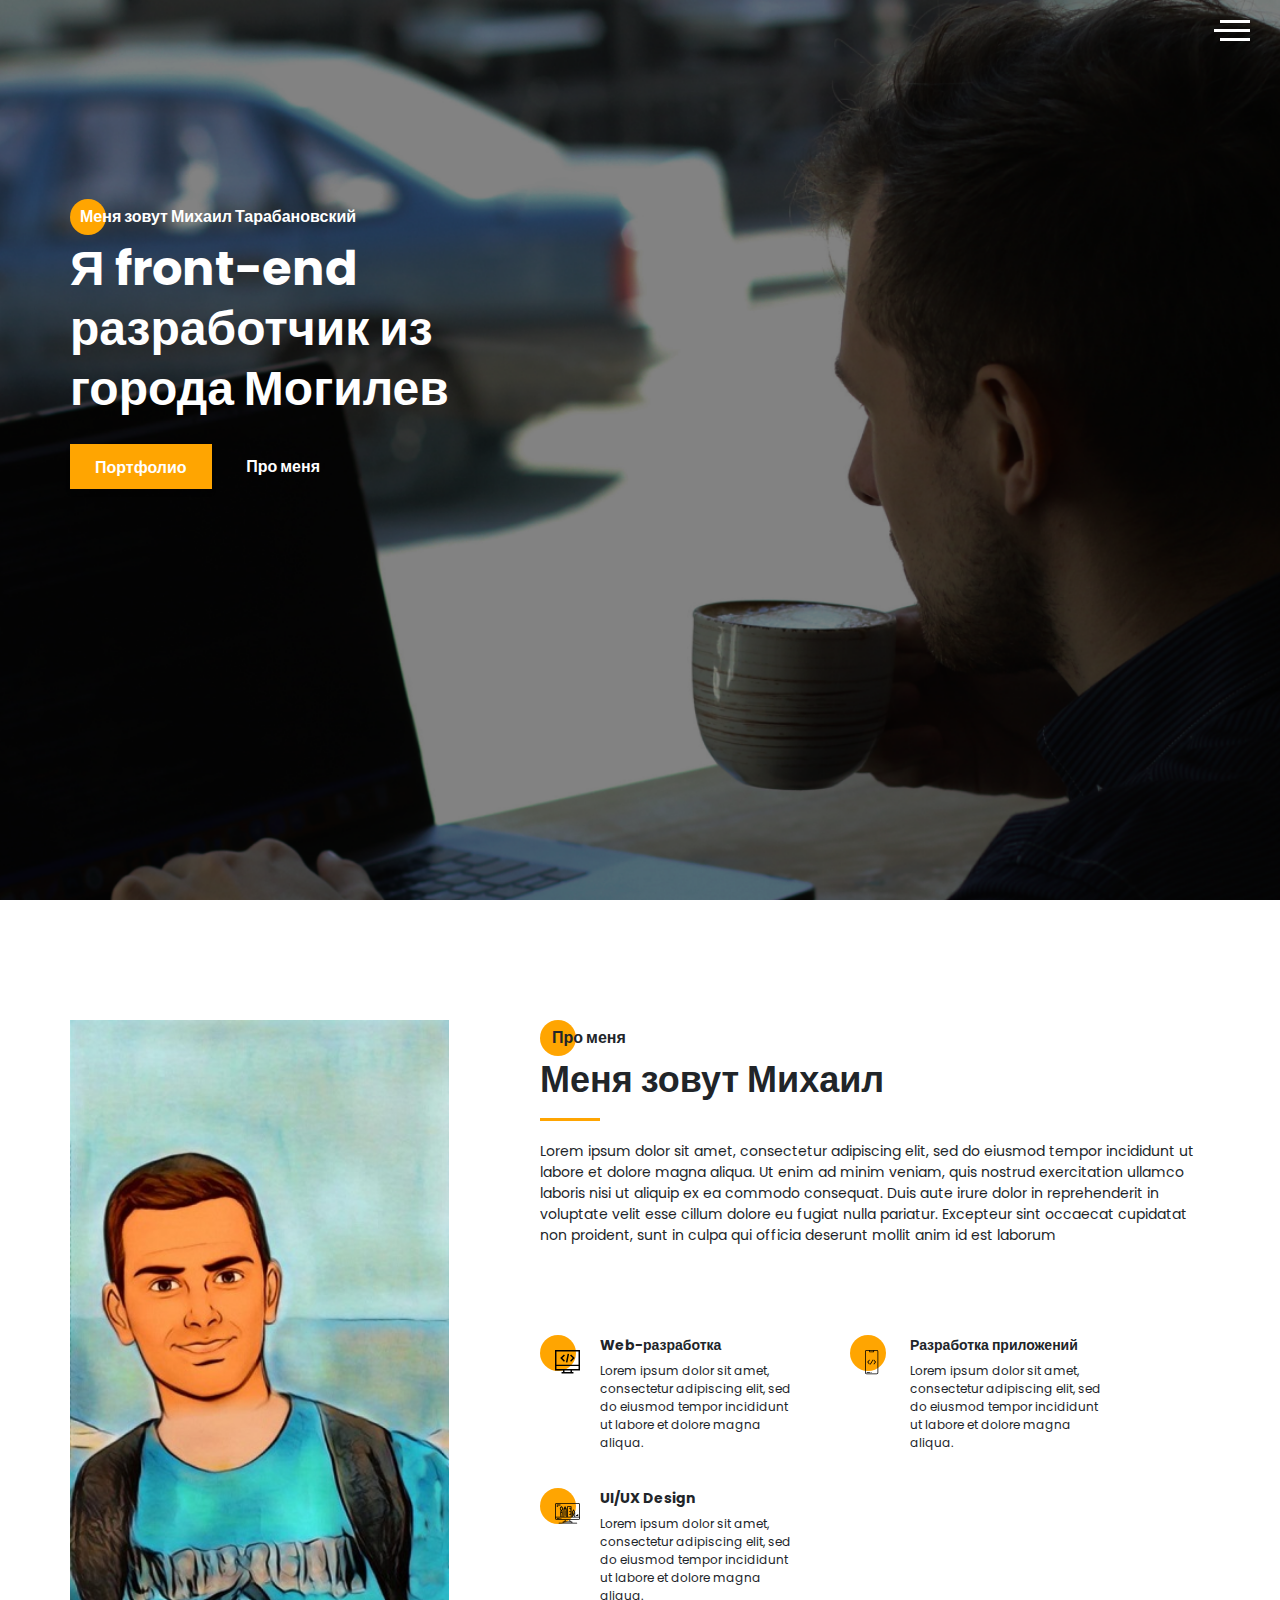
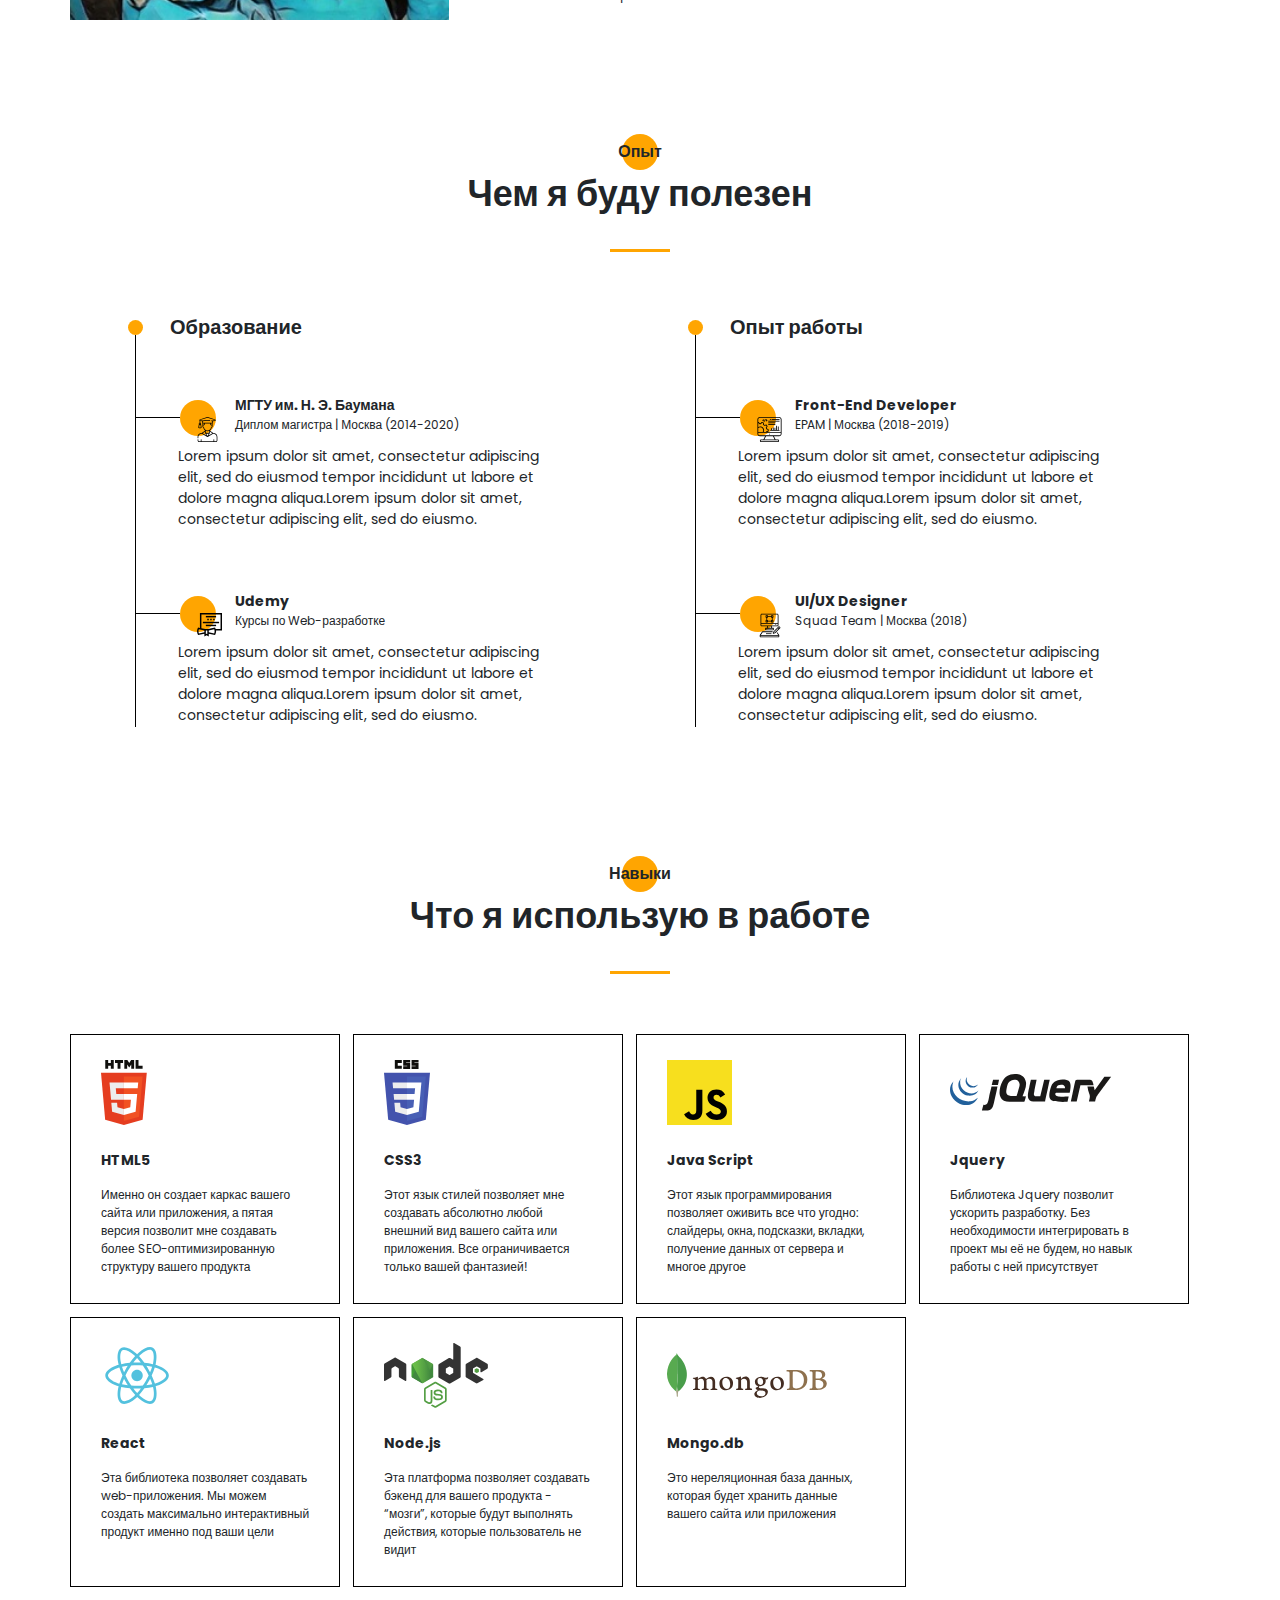
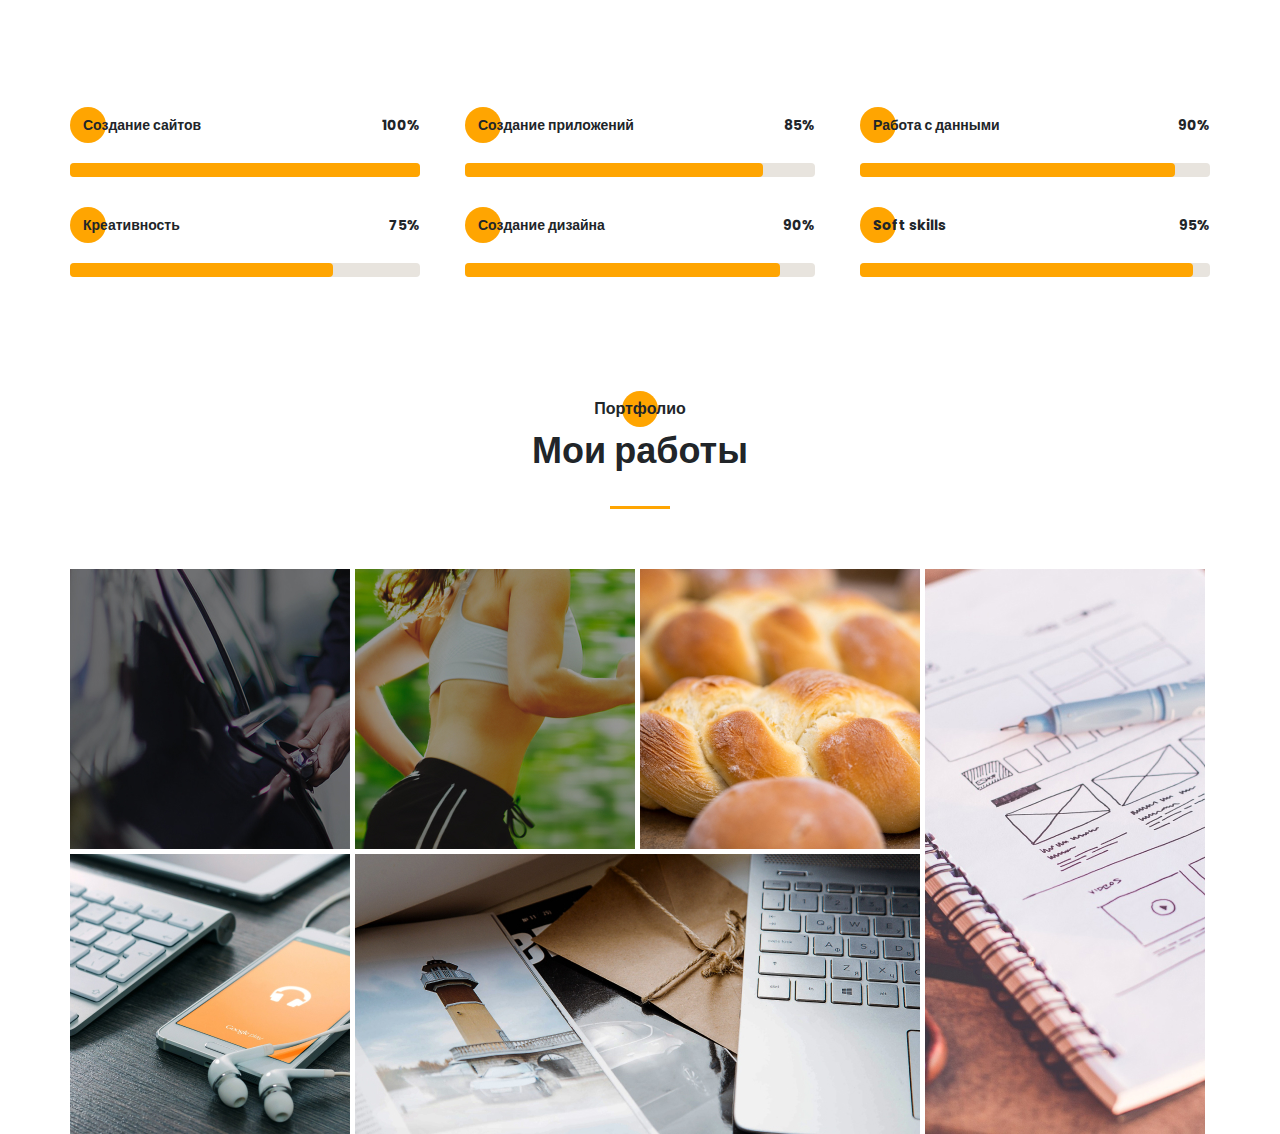
<file: src/index.html>
<!DOCTYPE html>
<html lang="en">
<head>
    <meta charset="UTF-8">
    <meta http-equiv="X-UA-Compatible" content="IE=edge">
    <meta name="viewport" content="width=device-width, initial-scale=1.0">
    <title>Portfolio</title>
    
    <link rel="apple-touch-icon" sizes="57x57" href="/src/icons/favicon/apple-icon-57x57.png">
    <link rel="apple-touch-icon" sizes="60x60" href="/src/icons/favicon/apple-icon-60x60.png">
    <link rel="apple-touch-icon" sizes="72x72" href="/apple-icon-72x72.png">
    <link rel="apple-touch-icon" sizes="76x76" href="/src/icons/favicon/apple-icon-76x76.png">
    <link rel="apple-touch-icon" sizes="114x114" href="/src/icons/favicon/apple-icon-114x114.png">
    <link rel="apple-touch-icon" sizes="120x120" href="/src/icons/favicon/apple-icon-120x120.png">
    <link rel="apple-touch-icon" sizes="144x144" href="/src/icons/favicon/apple-icon-144x144.png">
    <link rel="apple-touch-icon" sizes="152x152" href="/src/icons/favicon/apple-icon-152x152.png">
    <link rel="apple-touch-icon" sizes="180x180" href="/src/icons/favicon/apple-icon-180x180.png">
    <link rel="icon" type="image/png" sizes="192x192"  href="/src/icons/favicon/android-icon-192x192.png">
    <link rel="icon" type="image/png" sizes="32x32" href="/src/icons/favicon/favicon-32x32.png">
    <link rel="icon" type="image/png" sizes="96x96" href="/src/icons/favicon/favicon-96x96.png">
    <link rel="icon" type="image/png" sizes="16x16" href="/src/icons/favicon/favicon-16x16.png">
    <link rel="manifest" href="/src/icons/favicon/manifest.json">
    <meta name="msapplication-TileColor" content="#ffffff">
    <meta name="msapplication-TileImage" content="/src/icons/favicon/ms-icon-144x144.png">
    <meta name="theme-color" content="#ffffff">
    <link rel="stylesheet" href="css/style.min.css">
</head>
<body>
    <aside class="sidepanel">
        <a href="#" class="sidepanel__link"><svg width="20" height="20" viewBox="0 0 20 20" fill="none" xmlns="http://www.w3.org/2000/svg">
            <path d="M-7.46167e-07 2.92969L-1.28061e-07 17.0703C-5.74539e-08 18.6856 1.31439 20 2.92969 20L17.0703 20C18.6856 20 20 18.6856 20 17.0703L20 11.1719L12.9297 11.1719L12.9297 13.5156L9.41406 13.5156L9.41406 11.1719L7.03125 11.1719C5.09262 11.1719 3.51562 9.59488 3.51562 7.65625L3.51562 4.10156L7.03125 4.10156L7.03125 7.65625L9.41406 7.65625L9.41406 4.10156L12.9297 4.6875L12.9297 7.65625L20 7.65625L20 2.92969C20 1.31439 18.6856 -8.16774e-07 17.0703 -7.46167e-07L2.92969 -1.28061e-07C1.31439 -5.74539e-08 -8.16774e-07 1.31439 -7.46167e-07 2.92969Z" fill="white"/>
            </svg></a>
        <a href="#" class="sidepanel__link"><svg width="20" height="20" viewBox="0 0 20 20" fill="none" xmlns="http://www.w3.org/2000/svg">
            <path d="M-6.01032e-07 6.25L-2.73196e-07 13.75C-1.22337e-07 17.2012 2.79875 20 6.25 20L13.75 20C17.2013 20 20 17.2012 20 13.75L20 6.25C20 2.79875 17.2012 -7.51891e-07 13.75 -6.01032e-07L6.25 -2.73196e-07C2.79875 -1.22337e-07 -7.51891e-07 2.79875 -6.01032e-07 6.25ZM13.75 1.875C16.1625 1.875 18.125 3.8375 18.125 6.25L18.125 13.75C18.125 16.1625 16.1625 18.125 13.75 18.125L6.25 18.125C3.8375 18.125 1.875 16.1625 1.875 13.75L1.875 6.25C1.875 3.8375 3.8375 1.875 6.25 1.875L13.75 1.875Z" fill="white"/>
            <path d="M5 10C5 12.7612 7.23875 15 10 15C12.7613 15 15 12.7612 15 10C15 7.23875 12.7612 5 10 5C7.23875 5 5 7.23875 5 10ZM13.125 10C13.125 11.7225 11.7225 13.125 10 13.125C8.27625 13.125 6.875 11.7225 6.875 10C6.875 8.2775 8.27625 6.875 10 6.875C11.7225 6.875 13.125 8.2775 13.125 10Z" fill="white"/>
            <path d="M5.29123 4.625C5.29123 4.25704 4.99295 3.95875 4.62499 3.95875C4.25703 3.95875 3.95874 4.25704 3.95874 4.625C3.95874 4.99296 4.25703 5.29125 4.62499 5.29125C4.99295 5.29125 5.29123 4.99296 5.29123 4.625Z" fill="white"/>
            </svg></a>
        <a href="#" class="sidepanel__link"><svg width="19" height="20" viewBox="0 0 19 20" fill="none" xmlns="http://www.w3.org/2000/svg">
            <path d="M-4.37114e-07 10C-1.95608e-07 15.525 4.36167 20 9.74107 20C14.0457 20 17.6962 17.135 18.9832 13.1625C19.0749 12.6625 18.7734 12.4792 18.5148 12.4792C18.2835 12.4792 17.6706 12.4875 16.8585 12.4917C17.4459 15.2733 15.5517 15.86 15.5517 15.86C14.4274 16.315 14.1267 16.9725 14.1267 16.9725C13.5228 17.8783 13.5352 16.9025 13.5352 16.9025C13.603 15.8983 14.5389 15.3708 14.5389 15.3708C16.0283 14.4792 15.5979 13.03 15.3493 12.4583C14.719 12.3683 14.2903 12.1108 14.0466 11.825C13.8029 14.0458 12.9652 16.38 9.23304 16.38C8.16988 16.38 7.30085 15.9925 6.61933 15.3508C6.37316 15.4633 5.3827 15.8008 4.04116 15.2633C4.04116 15.2633 3.78012 14.4258 5.03988 12.5133C4.82345 11.7133 4.71606 10.8633 4.7111 10.0133C4.71606 9.16333 4.82345 8.31333 5.03988 7.51333C3.78012 5.61333 4.04116 4.77583 4.04116 4.77583C5.3827 4.23833 6.37316 4.57583 6.61933 4.67583C7.30085 4.03833 8.16988 3.65083 9.23304 3.65083C12.9752 3.65083 13.7987 5.98833 14.0383 8.21333C14.3307 7.86333 14.928 7.53833 15.8408 7.53833C17.1444 7.53833 18.1918 7.55083 18.5082 7.55083C18.7635 7.55083 19.0683 7.37583 18.9708 6.86333C17.692 2.8625 14.0391 -6.1367e-07 9.74107 -4.25796e-07C4.36167 -1.90655e-07 -6.7851e-07 4.4775 -4.37114e-07 10Z" fill="white"/>
            </svg></a>
        <div class="sidepanel__divider"></div>
        <div class="sidepanel__text"><span>Социальные сети</span></div>
    </aside>

    <div class="menu">
        <div class="menu__block">
            <div class="menu__close">
                <svg width="29" height="30" viewBox="0 0 29 30" fill="none" xmlns="http://www.w3.org/2000/svg">
                    <path d="M17.1568 14.5231L28.4489 3.23075C29.1837 2.49623 29.1837 1.30861 28.4489 0.574085C27.7144 -0.160437 26.5267 -0.160437 25.7922 0.574085L14.4998 11.8665L3.20781 0.574085C2.47295 -0.160437 1.28567 -0.160437 0.551149 0.574085C-0.183716 1.30861 -0.183716 2.49623 0.551149 3.23075L11.8432 14.5231L0.551149 25.8155C-0.183716 26.55 -0.183716 27.7376 0.551149 28.4721C0.917206 28.8385 1.39852 29.0226 1.87948 29.0226C2.36045 29.0226 2.84141 28.8385 3.20781 28.4721L14.4998 17.1798L25.7922 28.4721C26.1586 28.8385 26.6396 29.0226 27.1205 29.0226C27.6015 29.0226 28.0825 28.8385 28.4489 28.4721C29.1837 27.7376 29.1837 26.55 28.4489 25.8155L17.1568 14.5231Z" fill="black"/>
                </svg>                    
            </div>
            <nav>
                <ul class="menu__list">
                    <li class="menu__link"><a href="#">ПРО МЕНЯ</a></li>
                    <li class="menu__link"><a href="#">МОЙ ОПЫТ</a></li>
                    <li class="menu__link"><a href="#">МОИ НАВЫКИ</a></li>
                    <li class="menu__link"><a href="#">МОИ РАБОТЫ</a></li>
                    <li class="menu__link"><a href="#">ПРАЙС-ЛИСТ</a></li>
                    <li class="menu__link"><a href="#">КОНТАКТЫ</a></li>
                </ul>
            </nav>
            <div class="menu__social">
                <a href="#"><svg width="20" height="19" viewBox="0 0 20 19" fill="none" xmlns="http://www.w3.org/2000/svg">
                    <path d="M10 0C4.475 0 0 4.36167 0 9.74107C0 14.0457 2.865 17.6962 6.8375 18.9832C7.3375 19.0749 7.52083 18.7734 7.52083 18.5148C7.52083 18.2835 7.5125 17.6706 7.50833 16.8585C4.72667 17.4459 4.14 15.5517 4.14 15.5517C3.685 14.4274 3.0275 14.1267 3.0275 14.1267C2.12167 13.5228 3.0975 13.5352 3.0975 13.5352C4.10167 13.603 4.62917 14.5389 4.62917 14.5389C5.52083 16.0283 6.97 15.5979 7.54167 15.3493C7.63167 14.719 7.88917 14.2903 8.175 14.0466C5.95417 13.8029 3.62 12.9652 3.62 9.23304C3.62 8.16988 4.0075 7.30085 4.64917 6.61934C4.53667 6.37317 4.19917 5.3827 4.73667 4.04116C4.73667 4.04116 5.57417 3.78012 7.48667 5.03988C8.28667 4.82345 9.13667 4.71606 9.98667 4.7111C10.8367 4.71606 11.6867 4.82345 12.4867 5.03988C14.3867 3.78012 15.2242 4.04116 15.2242 4.04116C15.7617 5.3827 15.4242 6.37317 15.3242 6.61934C15.9617 7.30085 16.3492 8.16988 16.3492 9.23304C16.3492 12.9752 14.0117 13.7987 11.7867 14.0383C12.1367 14.3307 12.4617 14.928 12.4617 15.8408C12.4617 17.1444 12.4492 18.1918 12.4492 18.5082C12.4492 18.7635 12.6242 19.0683 13.1367 18.9708C17.1375 17.692 20 14.0391 20 9.74107C20 4.36167 15.5225 0 10 0Z" fill="#212121"/>
                    </svg></a>
                <a href="#"><svg width="20" height="20" viewBox="0 0 20 20" fill="none" xmlns="http://www.w3.org/2000/svg">
                    <path d="M13.7495 0L6.24951 0C2.79826 0 -0.000488281 2.79875 -0.000488281 6.25L-0.000488281 13.75C-0.000488281 17.2013 2.79826 20 6.24951 20L13.7495 20C17.2008 20 19.9995 17.2013 19.9995 13.75L19.9995 6.25C19.9995 2.79875 17.2008 0 13.7495 0ZM18.1245 13.75C18.1245 16.1625 16.162 18.125 13.7495 18.125L6.24951 18.125C3.83701 18.125 1.87451 16.1625 1.87451 13.75L1.87451 6.25C1.87451 3.8375 3.83701 1.875 6.24951 1.875L13.7495 1.875C16.162 1.875 18.1245 3.8375 18.1245 6.25L18.1245 13.75Z" fill="black"/>
                    <path d="M9.99951 5C7.23826 5 4.99951 7.23875 4.99951 10C4.99951 12.7613 7.23826 15 9.99951 15C12.7608 15 14.9995 12.7613 14.9995 10C14.9995 7.23875 12.7608 5 9.99951 5ZM9.99951 13.125C8.27701 13.125 6.87451 11.7225 6.87451 10C6.87451 8.27625 8.27701 6.875 9.99951 6.875C11.722 6.875 13.1245 8.27625 13.1245 10C13.1245 11.7225 11.722 13.125 9.99951 13.125Z" fill="black"/>
                    <path d="M15.3745 5.29123C15.7425 5.29123 16.0408 4.99295 16.0408 4.62499C16.0408 4.25703 15.7425 3.95874 15.3745 3.95874C15.0065 3.95874 14.7083 4.25703 14.7083 4.62499C14.7083 4.99295 15.0065 5.29123 15.3745 5.29123Z" fill="black"/>
                    </svg></a>
                <a href="#"><svg width="20" height="20" viewBox="0 0 20 20" fill="none" xmlns="http://www.w3.org/2000/svg">
                    <path d="M17.0698 0L2.9292 0C1.3139 0 -0.000488281 1.31439 -0.000488281 2.92969L-0.000488281 17.0703C-0.000488281 18.6856 1.3139 20 2.9292 20L8.82764 20L8.82764 12.9297L6.48389 12.9297L6.48389 9.41406L8.82764 9.41406L8.82764 7.03125C8.82764 5.09262 10.4046 3.51563 12.3433 3.51563L15.8979 3.51563L15.8979 7.03125L12.3433 7.03125L12.3433 9.41406L15.8979 9.41406L15.312 12.9297L12.3433 12.9297L12.3433 20L17.0698 20C18.6851 20 19.9995 18.6856 19.9995 17.0703L19.9995 2.92969C19.9995 1.31439 18.6851 0 17.0698 0Z" fill="black"/>
                    </svg></a>
            </div>
        </div>


        <div class="menu__overlay">

        </div>
    </div>

    <section class="promo">
        <div class="hamburger">
            <span></span>
            <span class="long"></span>
            <span></span>
        </div>
        <div class="container">
            <div class="title title_fz16 promo__subtitle">Меня зовут Михаил Тарабановский</div>
            <h1 class="title title_fz48 promo__title">Я front-end разработчик из города Могилев</h1>
            <div class="promo__btns">
                <a href="#" class="promo__link btn" >Портфолио</a>
                <a href="#" class="promo__link">Про меня</a>
            </div>
        </div>
    </section>
    <section class="about">
        <div class="container">
        
            <div class="about__wrapper">
                <picture class="about__photo">
                    <source media="(max-width: 768px)" srcset="../src/img/main_photo_577.jpg">
                    <source media="(max-width: 576px)" srcset="../src/img/main_photo_481.jpg">
                    <source media="(min-width: 480px)" srcset="../src/img/main_photo_320.jpg"><img src="../src/img/main_photo.jpg" alt="me"></picture>
                <div class="about__descr">
                    <div class="title title_fz16 title__section-before">Про меня</div>
                    <h2 class="title">Меня зовут Михаил</h2>
                    <div class="divider"></div>
                    <p class="text_fz14">Lorem ipsum dolor sit amet, consectetur adipiscing elit, sed do eiusmod tempor incididunt ut labore et dolore magna aliqua. Ut enim ad minim veniam, quis nostrud exercitation ullamco laboris nisi ut aliquip ex ea commodo consequat. Duis aute irure dolor in reprehenderit in voluptate velit esse cillum dolore eu fugiat nulla pariatur. Excepteur sint occaecat cupidatat non proident, sunt in culpa qui officia deserunt mollit anim id est laborum</p>
                </div>
                <div class="about__skills">
                    <div class="about__skill">
                        <div><img src="icons/about_me/web_development.svg" alt="web-dev"></div>
                        <div>
                            <div class="title title_fz14">Web-разработка</div>
                            <div class="text">Lorem ipsum dolor sit amet, consectetur adipiscing elit, sed do eiusmod tempor incididunt ut labore et dolore magna aliqua.</div>
                        </div>                     
                    </div>
                    <div class="about__skill">
                        <div>
                            <img src="icons/about_me/mobile_dev.svg" alt="mob-dev">
                        </div>
                        <div>
                            <div class="title title_fz14 about__skill-title">Разработка приложений</div>
                            <div class="text">Lorem ipsum dolor sit amet, consectetur adipiscing elit, sed do eiusmod tempor incididunt ut labore et dolore magna aliqua.</div>
                        </div>                      
                    </div>
                    <div class="about__skill">
                        <div><img src="icons/about_me/design.svg" alt="Ux Design"></div>
                        <div>
                            <div class="title title_fz14">UI/UX Design</div>
                            <div class="text">Lorem ipsum dolor sit amet, consectetur adipiscing elit, sed do eiusmod tempor incididunt ut labore et dolore magna aliqua.</div>
                        </div>
                    </div>
                </div>
            </div>
        </div>
    </section>
    <section class="resume">
        <div class="container">
            <div class="title title_fz16 title__section-subtitle">Опыт</div>
            <h2 class="title title__section-title">Чем я буду полезен</h2>
            <div class="divider"></div>

            <div class="resume__wrapper">
                <div class="resume__column">
                    <h3 class="title title_fz20 resume__column-title">Образование</h3>
                    <ul>
                        <li>
                            <div class="resume__item">
                                <div class="resume__item-head">
                                    <div class="resume__item-icon">
                                        <img src="icons/experience/university.svg" alt="university">
                                    </div>
                                    <h4 class="title title_fz14">МГТУ им. Н. Э. Баумана</h4>
                                    <div class="resume__item-location text">Диплом магистра | Москва (2014-2020)</div>
                                </div>
                                <p class="resume__item-body text_fz14">
                                    Lorem ipsum dolor sit amet, consectetur adipiscing elit, sed do eiusmod tempor incididunt ut labore et dolore magna aliqua.Lorem ipsum dolor sit amet, consectetur adipiscing elit, sed do eiusmo. 
                                </p>
                            </div>
                        </li>
                        <li>
                            <div class="resume__item">
                                <div class="resume__item-head">
                                    <div class="resume__item-icon">
                                        <img src="icons/experience/courses.svg" alt="courses">
                                    </div>
                                    <h4 class="title title_fz14">Udemy</h4>
                                    <div class="resume__item-location text">Курсы по Web-разработке </div>
                                </div>
                                <p class="resume__item-body text_fz14">
                                    Lorem ipsum dolor sit amet, consectetur adipiscing elit, sed do eiusmod tempor incididunt ut labore et dolore magna aliqua.Lorem ipsum dolor sit amet, consectetur adipiscing elit, sed do eiusmo. 
                                </p>
                            </div>
                        </li>
                    </ul>
                </div>
                <div class="resume__column">
                    <h3 class="title title_fz20 resume__column-title">Опыт работы</h3>
                    <ul>
                        <li>
                            <div class="resume__item">
                                <div class="resume__item-head">
                                    <div class="resume__item-icon">
                                        <img src="icons/experience/developer.svg" alt="developer">
                                    </div>
                                    <h4 class="title title_fz14">Front-End Developer</h4>
                                    <div class="resume__item-location text">EPAM | Москва (2018-2019)</div>
                                </div>
                                <p class="resume__item-body text_fz14">
                                    Lorem ipsum dolor sit amet, consectetur adipiscing elit, sed do eiusmod tempor incididunt ut labore et dolore magna aliqua.Lorem ipsum dolor sit amet, consectetur adipiscing elit, sed do eiusmo. 
                                </p>
                            </div>
                        </li>
                        <li>
                            <div class="resume__item">
                                <div class="resume__item-head">
                                    <div class="resume__item-icon">
                                        <img src="icons/experience/designer.svg" alt="designer">
                                    </div>
                                    <h4 class="title title_fz14">UI/UX Designer</h4>
                                    <div class="resume__item-location text">Squad Team | Москва (2018)</div>
                                </div>
                                <p class="resume__item-body text_fz14">
                                    Lorem ipsum dolor sit amet, consectetur adipiscing elit, sed do eiusmod tempor incididunt ut labore et dolore magna aliqua.Lorem ipsum dolor sit amet, consectetur adipiscing elit, sed do eiusmo. 
                                </p>
                            </div>
                        </li>
                    </ul>
                </div>
            </div>
        </div>
    </section>
    <section class="skills">
        <div class="container">
            <div class="title title_fz16 title__section-subtitle">Навыки</div>
            <h2 class="title title__section-title">Что я использую в работе</h2>
            <div class="divider"></div>
        
            <div class="skills__wrapper">
                <div class="skill__items">
                    <div class="skill__item">
                        <div class="skill__item-icon">
                            <svg width="46" height="65" viewBox="0 0 46 65" fill="none" xmlns="http://www.w3.org/2000/svg">
                            <path d="M4.16571 59.7793L0 12.774H45.7746L41.6044 59.7719L22.8592 65L4.16571 59.7793Z" fill="#E53D20"/>
                            <path d="M22.8873 61.0039L38.0343 56.7793L41.598 16.6174H22.8873V61.0039Z" fill="#F15123"/>
                            <path d="M22.8873 34.0511H15.3044L14.7806 28.1476H22.8873V22.3825H22.8675H8.51785L8.65507 23.9292L10.0635 39.8159H22.8873V34.0511Z" fill="#EDEDED"/>
                            <path d="M22.8873 49.0232L22.8622 49.03L16.4802 47.2962L16.072 42.6984H12.9709H10.3195L11.1224 51.7503L22.8609 55.0286L22.8873 55.0212V49.0232Z" fill="#EDEDED"/>
                            <path d="M4.25882 4.1008e-05H7.17105V2.89456H9.83493V4.1008e-05H12.7473V8.76538H9.83505V5.83029H7.17118V8.76538H4.25903V4.1008e-05H4.25882Z" fill="#100F0D"/>
                            <path d="M16.5769 2.90678H14.0131V4.1008e-05H22.0541V2.90678H19.4892V8.76538H16.5771V2.90678H16.5769Z" fill="#100F0D"/>
                            <path d="M23.3303 4.1008e-05H26.3669L28.2348 3.0799L30.1008 4.1008e-05H33.1386V8.76538H30.2384V4.42079L28.2348 7.53739H28.1848L26.1798 4.42079V8.76538H23.3303V4.1008e-05Z" fill="#100F0D"/>
                            <path d="M34.588 4.1008e-05H37.501V5.8681H41.5963V8.76538H34.588V4.1008e-05Z" fill="#100F0D"/>
                            <path d="M22.8675 34.0511V39.8159H29.9239L29.2588 47.2927L22.8675 49.0282V55.0259L34.6153 51.7504L34.7014 50.7765L36.0481 35.5991L36.1879 34.0511H34.6437H22.8675Z" fill="white"/>
                            <path d="M22.8675 22.3827V28.1477H36.691H36.7093L36.8243 26.8518L37.0854 23.9293L37.2224 22.3827H22.8675Z" fill="white"/>
                            </svg>
                        </div>   
                        <h4 class="title title_fz14">HTML5</h4>
                        <p class="text">Именно он создает каркас вашего сайта или приложения, а пятая версия позволит мне создавать более SEO-оптимизированную структуру вашего продукта</p>
                    </div>
                    <div class="skill__item">
                        <div class="skill__item-icon"><svg width="46" height="65" viewBox="0 0 46 65" fill="none" xmlns="http://www.w3.org/2000/svg">
                            <path d="M22.9719 65L4.18634 59.7793L0 12.7742H46.0001L41.8093 59.7722L22.9719 65Z" fill="#4353AD"/>
                            <path d="M38.2216 56.7794L41.8025 16.6177H22.9999V61.0039L38.2216 56.7794Z" fill="#485FB5"/>
                            <path d="M23 49.0235L22.9747 49.03L16.5613 47.2964L16.1513 42.6987H10.3704L11.1771 51.7505L22.9735 55.0288L23 55.0215V49.0235ZM8.55991 22.3827L9.08337 28.1476H23V22.3827H8.55991ZM9.59704 34.051L10.1131 39.816H23V34.051H9.59704Z" fill="#EDEDED"/>
                            <path d="M27.5654 6.38962e-05H34.5403V2.53905H30.4824V3.04709H34.5403V8.88672H27.5654V6.22052H31.6236V5.71288H27.5656V6.38962e-05H27.5654ZM19.1956 6.38962e-05H26.1703V2.53905H22.1124V3.04709H26.1703V8.88672H19.1958V6.22052H23.2538V5.71288H19.1955V6.38962e-05H19.1956ZM10.8259 6.38962e-05H17.8005V2.91988H13.7427V5.84009H17.8009V8.75991H10.8259V6.38962e-05Z" fill="#100F0D"/>
                            <path d="M36.3662 34.0512L37.4057 22.3829H22.9802V28.1477H31.0947L30.5708 34.0512H22.9802V39.8162H30.0715L29.4026 47.2932L22.98 49.0284V55.0261L34.7856 51.7507L34.872 50.7769L36.2257 35.5992L36.3662 34.0512Z" fill="white"/>
                            </svg>
                        </div>
                        <h4 class="title title_fz14">CSS3</h4>
                        <p class="text">Этот язык стилей позволяет мне создавать абсолютно любой внешний вид вашего сайта или приложения. Все ограничивается только вашей фантазией!</p>
                    </div>
                    <div class="skill__item">
                        <div class="skill__item-icon"><svg width="65" height="65" viewBox="0 0 65 65" fill="none" xmlns="http://www.w3.org/2000/svg">
                            <path d="M0 0H65V65H0V0Z" fill="#F7DF1E"/>
                            <path d="M17.0909 54.3188L22.0651 51.3084C23.0247 53.0099 23.8977 54.4495 25.9916 54.4495C27.9988 54.4495 29.2642 53.6643 29.2642 50.6104V29.8413H35.3726V50.6967C35.3726 57.0234 31.6641 59.9031 26.2535 59.9031C21.367 59.9031 18.5306 57.3723 17.0908 54.3183" fill="black"/>
                            <path d="M38.6905 53.6641L43.6641 50.7844C44.9734 52.9226 46.6751 54.4932 49.6855 54.4932C52.2165 54.4932 53.8304 53.2278 53.8304 51.4825C53.8304 49.3881 52.1725 48.6463 49.38 47.425L47.8533 46.7701C43.4462 44.8943 40.5228 42.5382 40.5228 37.564C40.5228 32.9826 44.0133 29.4919 49.4675 29.4919C53.3508 29.4919 56.1432 30.8447 58.1501 34.3789L53.3941 37.433C52.3469 35.557 51.2128 34.8153 49.4676 34.8153C47.6787 34.8153 46.5441 35.9497 46.5441 37.433C46.5441 39.2656 47.6787 40.0075 50.2963 41.142L51.8233 41.7964C57.0155 44.0218 59.939 46.2904 59.939 51.3952C59.939 56.8932 55.6195 59.9035 49.8165 59.9035C44.1444 59.9035 40.4792 57.1984 38.6906 53.6641" fill="black"/>
                            </svg>
                        </div>
                        <h4 class="title title_fz14">Java Script</h4>
                        <p class="text">Этот язык программирования позволяет оживить все что угодно: слайдеры, окна, подсказки, вкладки, получение данных от сервера и многое другое</p>
                    </div>
                    <div class="skill__item">
                        <div class="skill__item-icon"><svg width="162" height="37" viewBox="0 0 162 37" fill="none" xmlns="http://www.w3.org/2000/svg">
                            <path fill-rule="evenodd" clip-rule="evenodd" d="M154.373 2.70654L161.139 2.74372C161.139 2.74372 148.56 19.7888 147.533 21.178C147.199 21.6279 146.692 22.113 146.435 22.7144C145.786 24.2262 145.119 27.5424 145.119 27.5424L138.928 27.5731C138.928 27.5731 139.891 24.1166 139.852 22.2754C139.817 20.6668 138.996 19.0605 138.535 17.4473C138.07 15.8146 137.438 12.6192 137.438 12.6192H143.802L144.68 16.1306L154.373 2.70654Z" fill="#1A1918"/>
                            <path fill-rule="evenodd" clip-rule="evenodd" d="M141.561 6.30113C142.81 7.05397 143.576 11.206 143.576 11.206C143.576 11.206 137.043 11.3024 133.487 11.3024H130.415L126.684 27.5423H120.979C120.979 27.5423 124.529 9.89368 125.368 6.69397C125.64 5.65827 127.229 5.8358 129.912 5.8358H134.198C136.966 5.8358 140.201 5.48261 141.561 6.30113Z" fill="#1A1918"/>
                            <path fill-rule="evenodd" clip-rule="evenodd" d="M114.998 14.2105C114.998 14.2105 115.176 13.168 114.395 11.961C113.728 10.9318 113.111 10.6926 111.356 10.6378C106.398 10.482 106.494 14.1557 106.494 14.1557L114.998 14.2105ZM120.375 10.0036C121.102 12.624 119.717 18.7818 119.717 18.7818C119.717 18.7818 112.485 18.661 108.525 18.7818C107.293 18.8193 105.819 18.6479 105.452 19.2208C104.936 20.0238 105.64 21.2596 106.238 21.7817C106.925 22.383 108.263 22.4512 108.744 22.5125C111.959 22.9208 118.688 22.6178 118.688 22.6178L117.522 27.7793C117.522 27.7793 108.013 28.2558 103.257 27.1209C102.318 26.8972 101.438 26.4452 100.843 25.8042C100.681 25.6289 100.54 25.3897 100.387 25.1834C100.264 25.0186 99.9065 24.4767 99.7461 24.0485C98.6599 21.154 99.8734 15.6084 101.063 12.637C101.201 12.2925 101.374 11.856 101.557 11.4848C101.785 11.022 101.978 10.4996 102.16 10.223C102.283 10.0321 102.435 9.90914 102.562 9.72914C102.709 9.5163 102.88 9.30997 103.038 9.12594C103.477 8.61661 103.975 8.25662 104.574 7.80925C106.556 6.32557 110.142 5.17339 114.45 5.61456C116.071 5.78124 118.521 6.36058 119.717 8.0286C120.037 8.4741 120.195 9.3583 120.375 10.0036Z" fill="#1A1918"/>
                            <path fill-rule="evenodd" clip-rule="evenodd" d="M94.2048 5.81604L99.7373 5.7832C99.7373 5.7832 96.6541 20.4099 95.0828 27.5424H88.7183C84.2701 27.5424 80.3089 28.0932 78.6235 24.9087C76.9886 21.8168 78.5488 16.7319 79.2818 13.2775C79.7998 10.8328 80.8907 5.83587 80.8907 5.83587L86.6228 5.7832C86.6228 5.7832 85.0031 13.5628 84.3293 17.4472C84.0879 18.8386 83.5901 20.1488 84.1099 21.178C84.6037 22.157 85.2949 22.227 87.4016 22.2753C88.069 22.2908 90.2547 22.2753 90.2547 22.2753L94.2048 5.81604Z" fill="#1A1918"/>
                            <path fill-rule="evenodd" clip-rule="evenodd" d="M68.3091 16.3499C68.8884 14.2915 69.7332 12.0596 69.6257 10.2051C69.5096 8.22139 67.8462 6.4152 66.773 6.03568C63.5405 4.89434 60.5142 6.48986 59.3116 7.79106C57.7554 9.47674 57.2287 11.4453 56.6779 14.1555C56.2677 16.1677 55.9318 18.2921 56.6779 19.8612C57.9989 22.6353 62.1181 22.0296 66.5534 22.0559C67.2117 20.2916 67.756 18.3097 68.3091 16.3499ZM75.9902 8.23006C76.6222 12.8255 74.1973 17.8974 72.5271 22.3081C74.2301 22.4618 75.7225 22.2843 75.83 22.4113C75.9418 22.5761 74.6887 27.6762 74.2518 27.6892C72.9001 27.7245 68.4212 27.7617 66.5534 27.7617C60.4591 27.7617 54.7577 28.1589 51.8501 25.1283C50.6694 23.8971 49.8531 21.7858 49.6554 20.3002C49.3261 17.8202 49.7388 15.0902 50.3138 12.8388C50.8339 10.8064 51.501 8.88841 52.5085 7.13272C55.0693 2.66247 59.5244 -0.655588 66.9924 0.110262C68.4407 0.25959 70.5211 0.89377 71.8204 1.6463C71.9103 1.69928 72.2244 1.94929 72.2966 1.99328C74.0523 3.11046 75.6522 5.77668 75.9902 8.23006Z" fill="#1A1918"/>
                            <path fill-rule="evenodd" clip-rule="evenodd" d="M49.0256 5.8425C48.6569 7.52135 48.2882 9.42421 47.8997 11.0832H41.7549C42.2311 9.24421 42.5955 7.41602 43.0716 5.81616C45.038 5.81616 46.8662 5.8425 49.0256 5.8425Z" fill="#1A1918"/>
                            <path fill-rule="evenodd" clip-rule="evenodd" d="M41.5356 12.6194H47.4607C46.6862 16.9078 45.1523 23.8249 43.9496 28.6396C43.1968 31.6528 42.6943 33.8519 40.6576 35.4428C40.4754 35.5856 40.3704 35.5177 40.2189 35.6624C39.8434 36.0202 38.1075 36.4351 37.1465 36.5401C35.5838 36.7093 33.8173 36.5621 31.8971 36.5227C32.3996 34.6859 32.9681 32.4804 33.4158 30.8343C38.0967 31.4007 38.2154 26.9763 39.1215 22.7145C39.6461 20.2522 41.2351 13.6071 41.5356 12.6194Z" fill="#1A1918"/>
                            <path fill-rule="evenodd" clip-rule="evenodd" d="M27.7097 23.8116L27.5827 24.1406C25.4187 28.354 21.5848 30.9394 16.116 31.0534C13.5595 31.1061 11.1235 30.4502 9.53227 29.7367C6.09803 28.1939 3.20967 25.3325 1.63212 22.2753C-0.630726 17.8927 -1.03875 11.7963 3.66633 7.24268C3.73883 7.24268 3.09566 8.23004 3.16816 8.23004L3.03866 8.65138C-0.351897 19.2664 10.094 28.363 20.2483 27.3227C22.6886 27.0727 25.8007 25.7361 27.7097 23.8116Z" fill="#21609B"/>
                            <path fill-rule="evenodd" clip-rule="evenodd" d="M21.565 19.4223C24.1196 19.44 26.788 18.246 28.3681 16.5696C26.9857 20.0788 22.983 22.3345 17.6149 21.617C13.1205 21.0157 8.8389 16.4928 8.39774 11.9609C8.07522 8.66263 9.22493 6.6941 11.1191 4.3064C10.4608 5.55524 10.2148 6.51844 10.1534 7.13279C9.43374 14.2674 15.8527 19.3851 21.565 19.4223Z" fill="#21609B"/>
                            <path fill-rule="evenodd" clip-rule="evenodd" d="M28.1116 10.5607C27.7144 11.4716 25.4277 13.1919 24.418 13.407C20.4196 14.2586 17.8587 12.3626 16.5176 10.2051C16.318 9.88256 15.9494 9.0027 15.8834 8.77871C15.3632 7.01001 15.6024 4.3348 17.1542 2.94995C16.6867 4.26664 16.6186 5.79617 16.8645 6.79035C17.0136 7.39169 17.4677 8.44102 17.9222 9.10122C18.7494 10.3039 19.2739 10.5961 20.3363 11.2346C20.8146 11.5221 21.328 11.7526 21.5498 11.8161C22.557 12.1123 24.6835 12.8936 28.1116 10.5607Z" fill="#21609B"/>
                            </svg>
                        </div>
                        <h4 class="title title_fz14 skill__item-title">Jquery</h4>
                        <p class="text">Библиотека Jquery позволит ускорить разработку. Без необходимости интегрировать в проект мы её не будем, но навык работы с ней присутствует</p>
                    </div>
                    <div class="skill__item">
                        <div class="skill__item-icon"><svg width="72" height="65" viewBox="0 0 72 65" fill="none" xmlns="http://www.w3.org/2000/svg">
                            <path d="M0.212097 32.4294C0.212097 37.8596 5.48904 42.9288 13.8086 45.7861C12.1473 54.1903 13.5108 60.9639 18.0654 63.6034C22.747 66.3162 29.7215 64.4383 36.3412 58.624C42.7938 64.2036 49.3154 66.3995 53.8657 63.7525C58.5428 61.0319 59.9654 53.7988 58.2581 45.1323C66.9234 42.2536 71.7705 37.931 71.7705 32.4294C71.7705 27.1252 66.4837 22.5363 58.2764 19.6972C60.1144 10.6726 58.557 4.0633 53.8139 1.31488C49.2411 -1.33477 42.6438 0.974672 36.0962 6.70042C29.2846 0.622991 22.7524 -1.23252 18.0139 1.52391C13.4455 4.18109 12.1419 11.0779 13.8086 19.6376C5.76996 22.4539 0.212097 27.1464 0.212097 32.4294Z" fill="white"/>
                            <path d="M56.5381 22.5166C55.8789 22.2885 55.1958 22.0728 54.4924 21.8688C54.608 21.3947 54.7141 20.9267 54.8084 20.4667C56.357 12.9133 55.3445 6.82827 51.887 4.82481C48.5718 2.90376 43.1499 4.90677 37.674 9.69525C37.1475 10.1557 36.6194 10.6432 36.0916 11.1541C35.7399 10.8161 35.3888 10.4894 35.0386 10.177C29.2998 5.0568 23.5474 2.8991 20.0934 4.90836C16.7813 6.83498 15.8004 12.5555 17.1944 19.7139C17.329 20.4053 17.4863 21.1114 17.6643 21.8293C16.8501 22.0616 16.0642 22.3091 15.3122 22.5725C8.584 24.9296 4.28708 28.6237 4.28708 32.4554C4.28708 36.4129 8.89983 40.3823 15.9078 42.7892C16.4608 42.9791 17.0346 43.1587 17.626 43.3292C17.4341 44.1057 17.2671 44.8665 17.1269 45.6086C15.7978 52.6428 16.8358 58.2282 20.1391 60.1427C23.5511 62.1198 29.2774 60.0875 34.8533 55.1899C35.294 54.8028 35.7363 54.3922 36.1794 53.9619C36.7537 54.5176 37.3271 55.0435 37.8974 55.5368C43.2984 60.207 48.6327 62.0928 51.933 60.173C55.3416 58.1902 56.4493 52.1902 55.0112 44.8902C54.9013 44.3326 54.7735 43.7631 54.6299 43.1834C55.0321 43.0639 55.4269 42.9406 55.8118 42.8124C63.0972 40.3869 67.8373 36.4658 67.8373 32.4554C67.8373 28.6098 63.4018 24.8908 56.5381 22.5166Z" fill="#53C1DE"/>
                            <path d="M54.958 40.2229C54.6105 40.3385 54.2539 40.4502 53.8906 40.5586C53.0863 38.0001 52.0009 35.2795 50.6725 32.4687C51.9401 29.7248 52.9836 27.039 53.7654 24.4971C54.4155 24.6861 55.0465 24.8855 55.6545 25.0959C61.5353 27.1302 65.1225 30.1379 65.1225 32.4554C65.1225 34.924 61.2484 38.1285 54.958 40.2229ZM52.3479 45.4199C52.9838 48.6479 53.0747 51.5663 52.6534 53.8478C52.2749 55.8979 51.5138 57.2647 50.5726 57.8121C48.5699 58.977 44.2869 57.4628 39.668 53.4689C39.1385 53.011 38.6051 52.5222 38.0701 52.0048C39.8607 50.0369 41.6504 47.7491 43.397 45.2084C46.4692 44.9344 49.3717 44.4866 52.0039 43.8752C52.1335 44.4007 52.2487 44.916 52.3479 45.4199ZM25.9528 57.6108C23.9961 58.3052 22.4376 58.3251 21.4956 57.7793C19.491 56.6175 18.6577 52.133 19.7944 46.1174C19.9246 45.4284 20.0796 44.7208 20.2582 43.9974C22.8615 44.5758 25.7427 44.9921 28.8223 45.2429C30.5807 47.7291 32.4221 50.0144 34.2777 52.0153C33.8722 52.4086 33.4684 52.783 33.0668 53.1358C30.6012 55.3015 28.1303 56.838 25.9528 57.6108ZM16.7858 40.2078C13.687 39.1436 11.1279 37.7604 9.3738 36.251C7.79761 34.8946 7.00182 33.548 7.00182 32.4554C7.00182 30.1301 10.4518 27.1643 16.2058 25.1484C16.904 24.9038 17.6349 24.6733 18.3933 24.4568C19.1885 27.0561 20.2317 29.7737 21.4906 32.5218C20.2154 35.3107 19.1574 38.0716 18.3544 40.7013C17.8137 40.5452 17.2898 40.3808 16.7858 40.2078ZM19.8587 19.19C18.6643 13.0568 19.4575 8.43022 21.4535 7.26925C23.5796 6.03246 28.2809 7.79586 33.2359 12.2169C33.5527 12.4994 33.8707 12.7952 34.1895 13.1012C32.3431 15.0934 30.5186 17.3615 28.7758 19.833C25.787 20.1114 22.926 20.5585 20.2955 21.1573C20.1301 20.4888 19.9836 19.8321 19.8587 19.19ZM47.2714 25.9916C46.6425 24.9002 45.997 23.8346 45.3388 22.7981C47.3665 23.0556 49.3092 23.3975 51.1336 23.8159C50.5858 25.5798 49.9032 27.424 49.0996 29.3146C48.5231 28.2149 47.9134 27.1061 47.2714 25.9916ZM36.0925 15.0508C37.3447 16.4139 38.5988 17.9359 39.8322 19.5872C38.5893 19.5283 37.3309 19.4976 36.0622 19.4976C34.8055 19.4976 33.5564 19.5276 32.3212 19.5855C33.5558 17.9496 34.8207 16.4296 36.0925 15.0508ZM24.8421 26.0105C24.2139 27.1049 23.6155 28.2077 23.0481 29.3125C22.2576 27.4285 21.5812 25.5759 21.0287 23.7871C22.8419 23.3793 24.7755 23.046 26.7902 22.7933C26.1228 23.8393 25.4719 24.9128 24.8421 26.0102V26.0105ZM26.8482 42.3121C24.7666 42.0787 22.804 41.7625 20.9913 41.366C21.5526 39.5452 22.2439 37.6531 23.0512 35.7285C23.6201 36.8325 24.2208 37.9357 24.8528 39.0326H24.8529C25.4967 40.1501 26.1637 41.2447 26.8482 42.3121ZM36.1676 50.0523C34.8809 48.6573 33.5975 47.1142 32.344 45.4543C33.5608 45.5023 34.8014 45.5269 36.0622 45.5269C37.3575 45.5269 38.638 45.4975 39.8984 45.4412C38.6609 47.1309 37.4114 48.6764 36.1676 50.0523ZM49.1255 35.6304C49.9749 37.5758 50.6909 39.4581 51.2595 41.2478C49.4169 41.6702 47.4275 42.0104 45.3314 42.2632C45.9911 41.2127 46.6423 40.1288 47.2822 39.0139C47.9296 37.8858 48.5443 36.7561 49.1255 35.6304ZM44.9306 37.651C43.9372 39.3818 42.9173 41.034 41.8819 42.5936C39.9961 42.7291 38.0479 42.7989 36.0622 42.7989C34.0846 42.7989 32.1609 42.7372 30.3084 42.6164C29.2313 41.0363 28.1893 39.3792 27.2022 37.6659H27.2024C26.218 35.9573 25.3119 34.2342 24.4909 32.5209C25.3116 30.8035 26.2153 29.0785 27.1942 27.373L27.1939 27.3733C28.1754 25.6632 29.2082 24.0142 30.2754 22.444C32.1654 22.3004 34.1035 22.2255 36.0621 22.2255H36.0622C38.0297 22.2255 39.9702 22.301 41.8597 22.4458C42.9105 24.0045 43.9364 25.6482 44.9217 27.3585C45.9181 29.0881 46.8335 30.8016 47.6613 32.4821C46.836 34.1915 45.9226 35.9223 44.9306 37.651ZM50.531 7.18809C52.6591 8.42124 53.4867 13.3945 52.1496 19.9161C52.0643 20.3322 51.9683 20.7561 51.864 21.1856C49.2274 20.5743 46.3644 20.1194 43.3668 19.8369C41.6206 17.3382 39.8111 15.0666 37.9947 13.0999C38.4831 12.6279 38.9707 12.1778 39.4563 11.753C44.148 7.65025 48.5331 6.03041 50.531 7.18809Z" fill="white"/>
                            <path d="M36.0622 26.7532C39.1963 26.7532 41.737 29.3061 41.737 32.4554C41.737 35.6046 39.1963 38.1576 36.0622 38.1576C32.9281 38.1576 30.3874 35.6046 30.3874 32.4554C30.3874 29.3061 32.9281 26.7532 36.0622 26.7532Z" fill="#53C1DE"/>
                            </svg>
                        </div>
                        <h4 class="title title_fz14">React</h4>
                        <p class="text">Эта библиотека позволяет создавать web-приложения. Мы можем создать максимально интерактивный продукт именно под ваши цели</p>
                    </div>
                    <div class="skill__item">
                        <div class="skill__item-icon"><svg width="104" height="65" viewBox="0 0 104 65" fill="none" xmlns="http://www.w3.org/2000/svg">
                            <path d="M51.3662 64.8125C51.014 64.8125 50.6853 64.7168 50.3801 64.5493L47.2578 62.6593C46.7883 62.3961 47.023 62.3004 47.1639 62.2525C47.7978 62.0372 47.9151 61.9894 48.5725 61.6066C48.6429 61.5587 48.7368 61.5826 48.8072 61.6305L51.2018 63.0899C51.2957 63.1378 51.4131 63.1378 51.4835 63.0899L60.8506 57.5633C60.9445 57.5154 60.9914 57.4197 60.9914 57.3001V46.2707C60.9914 46.1511 60.9445 46.0554 60.8506 46.0075L51.4835 40.5048C51.3896 40.457 51.2722 40.457 51.2018 40.5048L41.8348 46.0075C41.7409 46.0554 41.6939 46.175 41.6939 46.2707V57.3001C41.6939 57.3958 41.7409 57.5154 41.8348 57.5633L44.3937 59.0705C45.7788 59.7883 46.6474 58.9509 46.6474 58.1135V47.2277C46.6474 47.0842 46.7648 46.9406 46.9291 46.9406H48.1264C48.2673 46.9406 48.4081 47.0602 48.4081 47.2277V58.1135C48.4081 60.0036 47.3987 61.1042 45.6379 61.1042C45.098 61.1042 44.6754 61.1041 43.4781 60.506L41.0131 59.0705C40.4027 58.7117 40.0271 58.0418 40.0271 57.324V46.2946C40.0271 45.5769 40.4027 44.907 41.0131 44.5481L50.3801 39.0215C50.9671 38.6865 51.7652 38.6865 52.3522 39.0215L61.7192 44.5481C62.3296 44.907 62.7052 45.5769 62.7052 46.2946V57.324C62.7052 58.0418 62.3296 58.7117 61.7192 59.0705L52.3522 64.5972C52.047 64.7407 51.6948 64.8125 51.3662 64.8125ZM54.2537 57.2283C50.1454 57.2283 49.3002 55.3143 49.3002 53.6874C49.3002 53.5439 49.4176 53.4003 49.582 53.4003H50.8027C50.9436 53.4003 51.061 53.496 51.061 53.6396C51.2488 54.9076 51.7887 55.5296 54.2772 55.5296C56.2492 55.5296 57.0944 55.0751 57.0944 53.9985C57.0944 53.3764 56.8596 52.9218 53.7842 52.6108C51.2253 52.3476 49.6289 51.7734 49.6289 49.692C49.6289 47.7541 51.2253 46.6057 53.9016 46.6057C56.9066 46.6057 58.3856 47.6584 58.5734 49.9552C58.5734 50.0269 58.5499 50.0987 58.5029 50.1705C58.456 50.2183 58.3856 50.2662 58.3151 50.2662H57.0944C56.977 50.2662 56.8596 50.1705 56.8361 50.0508C56.5544 48.735 55.8266 48.3043 53.9016 48.3043C51.7418 48.3043 51.4835 49.0699 51.4835 49.6441C51.4835 50.3379 51.7887 50.5533 54.6998 50.9361C57.5874 51.3189 58.949 51.8691 58.949 53.9267C58.9255 56.0321 57.2352 57.2283 54.2537 57.2283Z" fill="#539E43"/>
                            <path d="M22.3025 21.676C22.3025 21.2454 22.0677 20.8386 21.6921 20.6233L11.7381 14.7856C11.5738 14.6899 11.386 14.6421 11.1982 14.6182H11.1043C10.9165 14.6182 10.7287 14.6899 10.5643 14.7856L0.610384 20.6233C0.234763 20.8386 0 21.2454 0 21.676L0.0234763 37.3707C0.0234763 37.5861 0.140858 37.8014 0.328668 37.8971C0.516479 38.0167 0.751242 38.0167 0.915576 37.8971L6.8316 34.4519C7.20722 34.2366 7.44199 33.8299 7.44199 33.3992V26.0543C7.44199 25.6236 7.67675 25.2169 8.05237 25.0016L10.5643 23.5182C10.7521 23.3986 10.9634 23.3507 11.1747 23.3507C11.386 23.3507 11.5973 23.3986 11.7616 23.5182L14.2736 25.0016C14.6492 25.2169 14.884 25.6236 14.884 26.0543V33.3992C14.884 33.8299 15.1187 34.2366 15.4944 34.4519L21.4104 37.8971C21.5982 38.0167 21.833 38.0167 22.0208 37.8971C22.2086 37.8014 22.326 37.5861 22.326 37.3707L22.3025 21.676Z" fill="#333333"/>
                            <path d="M70.1472 0.0717747C69.9594 -0.0239249 69.7246 -0.0239249 69.5603 0.0717747C69.3725 0.191399 69.2551 0.382798 69.2551 0.598122V16.1493C69.2551 16.2929 69.1847 16.4364 69.0438 16.5321C68.9029 16.6039 68.7621 16.6039 68.6212 16.5321L66.1327 15.0727C65.7571 14.8574 65.3111 14.8574 64.9355 15.0727L54.9815 20.9343C54.6059 21.1496 54.3711 21.5563 54.3711 21.987V33.6862C54.3711 34.1169 54.6059 34.5236 54.9815 34.7389L64.9355 40.6005C65.3111 40.8159 65.7571 40.8159 66.1327 40.6005L76.0867 34.7389C76.4623 34.5236 76.6971 34.1169 76.6971 33.6862V4.5218C76.6971 4.06723 76.4623 3.66051 76.0867 3.44518L70.1472 0.0717747ZM69.2316 29.8343C69.2316 29.954 69.1847 30.0497 69.0908 30.0975L65.6867 32.1072C65.5928 32.1551 65.4754 32.1551 65.3815 32.1072L61.9774 30.0975C61.8835 30.0497 61.8366 29.93 61.8366 29.8343V25.815C61.8366 25.6953 61.8835 25.5996 61.9774 25.5518L65.3815 23.5421C65.4754 23.4942 65.5928 23.4942 65.6867 23.5421L69.0908 25.5518C69.1847 25.5996 69.2316 25.7193 69.2316 25.815V29.8343Z" fill="#333333"/>
                            <path d="M103.272 25.7192C103.648 25.5039 103.859 25.0972 103.859 24.6665V21.8194C103.859 21.3888 103.624 20.9821 103.272 20.7667L93.3887 14.9291C93.0131 14.7137 92.5671 14.7137 92.1914 14.9291L82.2375 20.7907C81.8619 21.006 81.6271 21.4127 81.6271 21.8434V33.5426C81.6271 33.9733 81.8619 34.38 82.2375 34.5953L92.121 40.3373C92.4966 40.5526 92.9427 40.5526 93.2948 40.3373L99.2813 36.94C99.4691 36.8443 99.5865 36.629 99.5865 36.4136C99.5865 36.1983 99.4691 35.983 99.2813 35.8873L89.2804 30.0257C89.0926 29.9061 88.9752 29.7147 88.9752 29.4993V25.8388C88.9752 25.6235 89.0926 25.4082 89.2804 25.3125L92.4027 23.4942C92.5905 23.3746 92.8253 23.3746 93.0131 23.4942L96.1354 25.3125C96.3233 25.4321 96.4406 25.6235 96.4406 25.8388V28.7098C96.4406 28.9251 96.558 29.1405 96.7458 29.2362C96.9336 29.3558 97.1684 29.3558 97.3562 29.2362L103.272 25.7192Z" fill="#333333"/>
                            <path d="M92.6375 25.1689C92.7079 25.1211 92.8018 25.1211 92.8723 25.1689L94.7738 26.2934C94.8443 26.3413 94.8912 26.413 94.8912 26.5087V28.7577C94.8912 28.8534 94.8443 28.9252 94.7738 28.973L92.8723 30.0975C92.8018 30.1453 92.7079 30.1453 92.6375 30.0975L90.7359 28.973C90.6655 28.9252 90.6185 28.8534 90.6185 28.7577V26.5087C90.6185 26.413 90.6655 26.3413 90.7359 26.2934L92.6375 25.1689Z" fill="#539E43"/>
                            <mask id="mask0" mask-type="alpha" maskUnits="userSpaceOnUse" x="27" y="14" width="23" height="27">
                            <path d="M38.9472 14.9769C38.5715 14.7616 38.1255 14.7616 37.7499 14.9769L27.8664 20.7907C27.4907 21.006 27.2794 21.4127 27.2794 21.8434V33.4948C27.2794 33.9254 27.5142 34.3322 27.8664 34.5475L37.7499 40.3612C38.1255 40.5766 38.5715 40.5766 38.9472 40.3612L48.8307 34.5475C49.2063 34.3322 49.4176 33.9254 49.4176 33.4948V21.8434C49.4176 21.4127 49.1828 21.006 48.8307 20.7907L38.9472 14.9769Z" fill="white"/>
                            </mask>
                            <g mask="url(#mask0)">
                            <path d="M38.9472 14.9769C38.5715 14.7616 38.1255 14.7616 37.7499 14.9769L27.8664 20.7907C27.4907 21.006 27.2794 21.4127 27.2794 21.8434V33.4948C27.2794 33.9254 27.5142 34.3322 27.8664 34.5475L37.7499 40.3612C38.1255 40.5766 38.5715 40.5766 38.9472 40.3612L48.8307 34.5475C49.2063 34.3322 49.4176 33.9254 49.4176 33.4948V21.8434C49.4176 21.4127 49.1828 21.006 48.8307 20.7907L38.9472 14.9769Z" fill="url(#paint0_linear)"/>
                            <path d="M48.8542 20.7901L38.9237 14.9763C38.8298 14.9285 38.7124 14.8806 38.6185 14.8567L27.4908 34.2837C27.5847 34.4033 27.702 34.499 27.8194 34.5708L37.7499 40.3845C38.0316 40.552 38.3603 40.5999 38.6655 40.5042L49.1124 21.0293C49.042 20.9336 48.9481 20.8618 48.8542 20.7901Z" fill="url(#paint1_linear)"/>
                            <path fill-rule="evenodd" clip-rule="evenodd" d="M48.8777 34.5476C49.1594 34.3802 49.3707 34.0931 49.4646 33.782L38.5716 14.8335C38.2898 14.7857 37.9846 14.8096 37.7264 14.9771L27.8664 20.7669L38.5011 40.5289C38.642 40.5049 38.8063 40.4571 38.9472 40.3853L48.8777 34.5476Z" fill="url(#paint2_linear)"/>
                            <path fill-rule="evenodd" clip-rule="evenodd" d="M48.8776 34.5473L38.9706 40.3611C38.8298 40.4328 38.6889 40.4807 38.5246 40.5046L38.7124 40.8635L49.6993 34.3799V34.2363L49.4176 33.7578C49.3706 34.0928 49.1594 34.3799 48.8776 34.5473Z" fill="url(#paint3_linear)"/>
                            <path fill-rule="evenodd" clip-rule="evenodd" d="M48.8776 34.5473L38.9706 40.3611C38.8298 40.4328 38.6889 40.4807 38.5246 40.5046L38.7124 40.8635L49.6993 34.3799V34.2363L49.4176 33.7578C49.3706 34.0928 49.1594 34.3799 48.8776 34.5473Z" fill="url(#paint4_linear)"/>
                            </g>
                            <defs>
                            <linearGradient id="paint0_linear" x1="42.3751" y1="19.3108" x2="31.2472" y2="36.4675" gradientUnits="userSpaceOnUse">
                            <stop stop-color="#41873F"/>
                            <stop offset="0.3288" stop-color="#418B3D"/>
                            <stop offset="0.6352" stop-color="#419637"/>
                            <stop offset="0.9319" stop-color="#3FA92D"/>
                            <stop offset="1" stop-color="#3FAE2A"/>
                            </linearGradient>
                            <linearGradient id="paint1_linear" x1="36.8479" y1="29.033" x2="64.2108" y2="14.4455" gradientUnits="userSpaceOnUse">
                            <stop offset="0.1376" stop-color="#41873F"/>
                            <stop offset="0.4032" stop-color="#54A044"/>
                            <stop offset="0.7136" stop-color="#66B848"/>
                            <stop offset="0.9081" stop-color="#6CC04A"/>
                            </linearGradient>
                            <linearGradient id="paint2_linear" x1="26.9185" y1="27.6696" x2="49.7884" y2="27.6696" gradientUnits="userSpaceOnUse">
                            <stop offset="0.0919165" stop-color="#6CC04A"/>
                            <stop offset="0.2864" stop-color="#66B848"/>
                            <stop offset="0.5968" stop-color="#54A044"/>
                            <stop offset="0.8624" stop-color="#41873F"/>
                            </linearGradient>
                            <linearGradient id="paint3_linear" x1="26.9185" y1="37.3302" x2="49.7884" y2="37.3302" gradientUnits="userSpaceOnUse">
                            <stop offset="0.0919165" stop-color="#6CC04A"/>
                            <stop offset="0.2864" stop-color="#66B848"/>
                            <stop offset="0.5968" stop-color="#54A044"/>
                            <stop offset="0.8624" stop-color="#41873F"/>
                            </linearGradient>
                            <linearGradient id="paint4_linear" x1="53.1202" y1="18.7599" x2="47.111" y2="49.6577" gradientUnits="userSpaceOnUse">
                            <stop stop-color="#41873F"/>
                            <stop offset="0.3288" stop-color="#418B3D"/>
                            <stop offset="0.6352" stop-color="#419637"/>
                            <stop offset="0.9319" stop-color="#3FA92D"/>
                            <stop offset="1" stop-color="#3FAE2A"/>
                            </linearGradient>
                            </defs>
                            </svg>
                        </div>
                        <h4 class="title title_fz14">Node.js</h4>
                        <p class="text">Эта платформа позволяет создавать бэкенд для вашего продукта - “мозги”, которые будут выполнять действия, которые пользователь не видит</p>
                    </div>
                    <div class="skill__item">
                        <div class="skill__item-icon"><svg width="160" height="45" viewBox="0 0 160 45" fill="none" xmlns="http://www.w3.org/2000/svg">
                            <path fill-rule="evenodd" clip-rule="evenodd" d="M148.973 18.5733C148.829 18.6018 148.685 18.9147 148.685 19.0853C148.656 20.2229 148.627 23.2381 148.627 25.2858C148.627 25.3428 148.713 25.4564 148.8 25.4564C149.232 25.4849 150.271 25.5134 151.165 25.5134C152.405 25.5134 153.126 25.3428 153.529 25.1722C154.567 24.6602 155.058 23.5508 155.058 22.3277C155.058 19.5688 153.097 18.5163 150.184 18.5163C149.982 18.4881 149.406 18.4881 148.973 18.5733ZM156.413 31.2873C156.413 28.4716 154.308 26.907 150.501 26.907C150.328 26.907 149.117 26.8786 148.829 26.9355C148.742 26.964 148.627 27.0209 148.627 27.1064C148.627 29.1257 148.598 32.3398 148.685 33.5911C148.742 34.1316 149.146 34.8996 149.636 35.1272C150.155 35.4117 151.338 35.4683 152.145 35.4683C154.423 35.4683 156.413 34.217 156.413 31.2873ZM143.09 17.009C143.378 17.009 144.243 17.0942 146.464 17.0942C148.569 17.0942 150.242 17.0375 152.289 17.0375C154.798 17.0375 158.259 17.9192 158.259 21.6166C158.259 23.4371 156.961 24.8877 155.259 25.5988C155.173 25.6273 155.173 25.684 155.259 25.7124C157.682 26.3099 159.816 27.789 159.816 30.5763C159.816 33.3069 158.086 35.0417 155.577 36.1227C154.048 36.7768 152.145 37.0044 150.213 37.0044C148.742 37.0044 144.791 36.8338 142.6 36.8907C142.369 36.8053 142.802 35.7813 143.003 35.6107C143.523 35.5822 143.926 35.5538 144.474 35.3832C145.253 35.1841 145.339 34.9566 145.455 33.7905C145.512 32.7949 145.512 29.2678 145.512 26.7649C145.512 23.3232 145.541 20.991 145.512 19.8533C145.484 18.9717 145.166 18.6872 144.532 18.5163C144.042 18.4312 143.234 18.3173 142.571 18.2321C142.427 18.0897 142.917 17.1227 143.09 17.009ZM126.45 34.7006C127.143 35.2408 128.498 35.4683 129.709 35.4683C131.266 35.4683 132.824 35.1841 134.323 33.8471C135.852 32.482 136.919 30.3772 136.919 27.0209C136.919 23.8068 135.679 21.19 133.141 19.6542C131.699 18.7723 129.853 18.4027 127.719 18.4027C127.085 18.4027 126.479 18.4312 126.104 18.6018C126.018 18.6587 125.816 18.9147 125.816 19.0568C125.758 19.6258 125.758 24.0058 125.758 26.5659C125.758 29.2111 125.758 32.9085 125.816 33.3351C125.816 33.762 126.018 34.4161 126.45 34.7006ZM119.904 17.009C120.452 17.009 122.557 17.0942 123.567 17.0942C125.383 17.0942 126.681 17.009 130.113 17.009C132.997 17.009 135.419 17.7771 137.149 19.2274C139.254 21.0194 140.35 23.4941 140.35 26.5089C140.35 30.8038 138.36 33.2784 136.371 34.7006C134.381 36.1512 131.785 37.0044 128.094 37.0044C126.133 37.0044 122.759 36.9474 119.962 36.9189H119.933C119.789 36.6632 120.164 35.6677 120.394 35.6392C121.144 35.5538 121.346 35.5253 121.721 35.3832C122.326 35.1556 122.442 34.8427 122.529 33.7905C122.615 31.8278 122.586 29.4671 122.586 26.7934C122.586 24.8877 122.615 21.1615 122.557 19.9669C122.471 18.9717 122.038 18.7157 121.173 18.5448C120.74 18.4596 120.164 18.3457 119.356 18.2606C119.241 18.0613 119.76 17.1796 119.904 17.009Z" fill="#8E714E"/>
                            <path fill-rule="evenodd" clip-rule="evenodd" d="M85.0103 35.8097C84.2894 35.7243 83.7703 35.6107 83.1357 35.3262C83.0493 35.2692 82.905 34.985 82.905 34.8711C82.8472 33.8756 82.8472 31.0313 82.8472 29.1256C82.8472 27.5896 82.5879 26.2529 81.9245 25.3143C81.1458 24.2333 80.0212 23.6077 78.5793 23.6077C77.3104 23.6077 75.6089 24.4611 74.1959 25.6557C74.167 25.6839 73.9363 25.8832 73.9652 25.5703C73.9652 25.2573 74.0229 24.6317 74.0518 24.2051C74.0807 23.8067 73.85 23.6077 73.85 23.6077C72.927 24.0627 70.3316 24.6602 69.38 24.7453C68.6879 24.8877 68.515 25.5418 69.2359 25.7693H69.2648C70.0432 25.9969 70.5623 26.2529 70.966 26.5089C71.2544 26.7364 71.2255 27.0494 71.2255 27.3054C71.2544 29.4386 71.2544 32.7095 71.168 34.5015C71.1392 35.2126 70.9373 35.4683 70.4182 35.5822L70.4757 35.5537C70.0721 35.6392 69.7548 35.7243 69.2645 35.7813C69.0915 35.9518 69.0915 36.8622 69.2645 37.0613C69.5818 37.0613 71.2544 36.9759 72.6388 36.9759C74.5421 36.9759 75.5226 37.0613 76.0128 37.0613C76.2146 36.8338 76.2724 35.9803 76.1569 35.7813C75.6089 35.7528 75.2053 35.6961 74.8305 35.5822C74.3114 35.4683 74.167 35.2126 74.1382 34.6151C74.0807 33.1076 74.0807 29.9221 74.0807 27.7604C74.0807 27.163 74.2536 26.8785 74.4266 26.7079C75.0898 26.1393 76.1569 25.7409 77.1085 25.7409C78.0313 25.7409 78.637 26.0254 79.0984 26.3953C79.7328 26.907 79.9346 27.6465 80.0212 28.187C80.1653 29.4101 80.1078 31.8278 80.1078 33.9325C80.1078 35.0702 80.0212 35.3547 79.5887 35.4968C79.3869 35.5822 78.8677 35.6961 78.262 35.7528C78.0602 35.9518 78.1179 36.8338 78.262 37.0328C79.0984 37.0328 80.0789 36.9474 81.5208 36.9474C83.3086 36.9474 84.4623 37.0328 84.9237 37.0328C85.0678 36.8622 85.1255 36.0373 85.0101 35.8097H85.0103ZM92.9985 24.9446C91.47 24.9446 90.5183 26.1108 90.5183 27.931C90.5183 29.7798 91.3545 31.913 93.7194 31.913C94.123 31.913 94.8729 31.7424 95.2188 31.3443C95.7668 30.8323 96.1418 29.8082 96.1418 28.7275C96.1418 26.3668 94.9592 24.9446 92.9985 24.9446ZM92.7964 37.5164C92.2198 37.5164 91.8159 37.6869 91.5566 37.8293C90.3451 38.5971 89.7974 39.3366 89.7974 40.2185C89.7974 41.0432 90.1144 41.6973 90.8068 42.2663C91.6429 42.9774 92.7964 43.3188 94.2671 43.3188C97.2086 43.3188 98.5064 41.7543 98.5064 40.2185C98.5064 39.1375 97.9585 38.4265 96.8339 38.0284C96.0263 37.6869 94.5556 37.5164 92.7964 37.5164ZM92.9985 44.9115C91.2393 44.9115 89.9703 44.5416 88.8746 43.7169C87.8075 42.9204 87.3461 41.7258 87.3461 40.9011C87.3461 40.6736 87.4039 40.0477 87.923 39.479C88.24 39.1375 88.9321 38.4834 90.5761 37.3742C90.6335 37.3458 90.6624 37.3173 90.6624 37.2603C90.6624 37.2034 90.6047 37.1464 90.5472 37.1182C89.1917 36.6062 88.788 35.7813 88.6725 35.3262V35.2692C88.6439 35.0987 88.5862 34.9281 88.8457 34.7572C89.0476 34.6151 89.336 34.4445 89.653 34.2455C90.1433 33.961 90.6624 33.6481 90.9797 33.392C91.0375 33.3351 91.0374 33.2784 91.0374 33.2215C91.0374 33.1645 90.9797 33.1076 90.922 33.0794C88.9035 32.425 87.8941 30.9459 87.8941 28.7275C87.8941 27.2769 88.5573 25.9684 89.7396 25.1437C90.5472 24.5178 92.5657 23.75 93.8924 23.75H93.979C95.3342 23.7782 96.0841 24.0627 97.1509 24.4326C97.7278 24.6317 98.2758 24.7168 99.0256 24.7168C100.15 24.7168 100.64 24.3757 101.044 23.9776C101.073 24.0343 101.131 24.1766 101.16 24.5463C101.188 24.9162 101.073 25.4564 100.784 25.8548C100.554 26.1675 100.035 26.3953 99.5158 26.3953H99.3715C98.8524 26.3383 98.6217 26.2814 98.6217 26.2814L98.5064 26.3383C98.4776 26.3953 98.5064 26.4519 98.5353 26.5374L98.5642 26.5943C98.6217 26.8503 98.7371 27.6181 98.7371 27.8174C98.7371 30.1497 97.7855 31.1734 96.7761 31.9414C95.7956 32.6525 94.671 33.1076 93.4021 33.2215C93.3732 33.2215 93.258 33.2215 92.9985 33.2499C92.8541 33.2499 92.6523 33.2784 92.6234 33.2784H92.5946C92.3639 33.3351 91.7873 33.6196 91.7873 34.1031C91.7873 34.5297 92.0468 35.0417 93.2866 35.1271C93.5462 35.1556 93.8057 35.1556 94.0942 35.1841C95.7379 35.2977 97.7855 35.4401 98.7371 35.7528C100.064 36.2363 100.9 37.4025 100.9 38.7964C100.9 40.9011 99.3715 42.8637 96.8339 44.0866C95.5938 44.627 94.3537 44.9115 92.9985 44.9115ZM109.436 25.0868C108.83 25.0868 108.282 25.2289 107.879 25.5133C106.754 26.1959 106.177 27.5614 106.177 29.5522C106.177 33.2784 108.081 35.8952 110.791 35.8952C111.599 35.8952 112.233 35.6676 112.781 35.2126C113.617 34.5297 114.05 33.1645 114.05 31.2588C114.05 27.5614 112.176 25.0868 109.436 25.0868ZM109.955 37.2603C105.053 37.2603 103.294 33.705 103.294 30.3772C103.294 28.0449 104.245 26.2529 106.148 24.9729C107.504 24.1482 109.119 23.6931 110.561 23.6931C114.309 23.6931 116.934 26.3383 116.934 30.1497C116.934 32.7379 115.896 34.7857 113.906 36.0373C112.954 36.6629 111.311 37.2603 109.955 37.2603H109.955ZM58.5658 25.0868C57.9601 25.0868 57.4124 25.2289 57.0084 25.5133C55.8839 26.1959 55.307 27.5614 55.307 29.5522C55.307 33.2784 57.2103 35.8952 59.9211 35.8952C60.7286 35.8952 61.363 35.6676 61.911 35.2126C62.7471 34.5297 63.1799 33.1645 63.1799 31.2588C63.1799 27.5614 61.3341 25.0868 58.5658 25.0868ZM59.0849 37.2603C54.1824 37.2603 52.4232 33.705 52.4232 30.3772C52.4232 28.0449 53.3749 26.2529 55.2781 24.9729C56.6337 24.1482 58.2485 23.6931 59.6904 23.6931C63.4395 23.6931 66.0637 26.3383 66.0637 30.1497C66.0637 32.7379 65.0254 34.7857 63.0356 36.0373C62.1128 36.6629 60.4691 37.2603 59.0849 37.2603ZM26.1231 36.9759C26.0653 36.8907 26.0076 36.6347 26.0364 36.3217C26.0364 36.0942 26.0942 35.9518 26.1231 35.8952C26.7285 35.8097 27.0458 35.7243 27.3917 35.6392C27.9686 35.4968 28.1993 35.1841 28.2281 34.473C28.3148 32.7664 28.3148 29.5237 28.2859 27.2769V27.22C28.2859 26.964 28.2859 26.651 27.9686 26.4235C27.5072 26.1393 26.9592 25.8832 26.2383 25.6839C25.9787 25.5988 25.8058 25.4564 25.8346 25.2858C25.8346 25.1152 26.0076 24.9162 26.3826 24.8592C27.3343 24.7738 29.8141 24.1766 30.7946 23.75C30.8524 23.8067 30.939 23.9776 30.939 24.2051L30.9101 24.5178C30.8812 24.8307 30.8524 25.2007 30.8524 25.5703C30.8524 25.6839 30.9678 25.7693 31.0831 25.7693C31.1408 25.7693 31.1985 25.7409 31.2563 25.7124C33.1018 24.2903 34.7744 23.7782 35.6394 23.7782C37.0527 23.7782 38.1484 24.4326 38.9848 25.7978C39.0423 25.8832 39.1 25.9115 39.1867 25.9115C39.2444 25.9115 39.3307 25.8832 39.3596 25.8263C41.0611 24.5463 42.7625 23.7782 43.8871 23.7782C46.5691 23.7782 48.1553 25.7409 48.1553 29.0687C48.1553 30.0073 48.1553 31.2304 48.1264 32.3398C48.1264 33.3351 48.0976 34.2455 48.0976 34.8996C48.0976 35.0417 48.2994 35.4968 48.6167 35.5822C49.0203 35.7813 49.5683 35.8667 50.2893 35.9803H50.3181C50.3759 36.1794 50.2604 36.9189 50.1452 37.0613C49.972 37.0613 49.7124 37.0613 49.4242 37.0328C48.8762 37.0043 48.0976 36.9759 47.2325 36.9759C45.4445 36.9759 44.5217 37.0043 43.6275 37.0613C43.5701 36.8338 43.5412 36.1512 43.6275 35.9803C44.1467 35.8952 44.4062 35.8097 44.7235 35.7243C45.3004 35.5537 45.4445 35.2977 45.4733 34.5582C45.4733 34.018 45.5885 29.4101 45.4156 28.3007C45.2426 27.163 44.3774 25.8263 42.4741 25.8263C41.7531 25.8263 40.6285 26.1108 39.5326 26.9355C39.4751 26.9924 39.4174 27.1345 39.4174 27.22V27.2484C39.5326 27.8456 39.5326 28.5285 39.5326 29.5807V31.4294C39.5326 32.7095 39.5037 33.9041 39.5326 34.8142C39.5326 35.4401 39.9076 35.5822 40.2249 35.6961C40.3979 35.7243 40.5131 35.7528 40.6574 35.7813C40.917 35.8382 41.1765 35.8952 41.5802 35.9803C41.6379 36.0942 41.6379 36.4639 41.5513 36.7768C41.5224 36.9474 41.4647 37.0328 41.4361 37.0613C40.4556 37.0328 39.4462 37.0043 37.9755 37.0043C37.543 37.0043 36.7931 37.0328 36.1585 37.0328C35.6394 37.0328 35.1492 37.0613 34.861 37.0613C34.8321 37.0043 34.7744 36.8053 34.7744 36.4923C34.7744 36.2363 34.8321 36.0373 34.8899 35.9803C35.0339 35.9518 35.1492 35.9236 35.2935 35.9236C35.6394 35.8667 35.9278 35.8097 36.2163 35.7528C36.7065 35.6107 36.8795 35.3547 36.9083 34.729C36.995 33.3069 37.0813 29.2395 36.8795 28.2155C36.5336 26.5658 35.5819 25.7409 34.0534 25.7409C33.1595 25.7409 32.0347 26.1675 31.1119 26.8503C30.9678 26.964 30.8524 27.2484 30.8524 27.5044V29.1826C30.8524 31.2304 30.8524 33.7904 30.8812 34.8996C30.9101 35.2408 31.0253 35.6392 31.6888 35.7813C31.8329 35.8097 32.0636 35.8667 32.352 35.8952L32.8711 35.9803C32.9289 36.1512 32.9 36.8338 32.7845 37.0613C32.4961 37.0613 32.1502 37.0328 31.7463 37.0328C31.1408 37.0043 30.3621 36.9759 29.4971 36.9759C28.4877 36.9759 27.7668 37.0043 27.1899 37.0328C26.7863 36.9759 26.469 36.9759 26.1231 36.9759Z" fill="#442D22"/>
                            <path fill-rule="evenodd" clip-rule="evenodd" d="M10.9541 43.8024L9.77175 43.404C9.77175 43.404 9.9161 37.4594 7.75327 37.0329C6.31138 35.3832 7.98396 -32.9369 13.1746 36.8053C13.1746 36.8053 11.3869 37.687 11.0696 39.1945C10.7234 40.6736 10.9541 43.8024 10.9541 43.8024Z" fill="white"/>
                            <path fill-rule="evenodd" clip-rule="evenodd" d="M10.9541 43.8024L9.77175 43.404C9.77175 43.404 9.9161 37.4594 7.75327 37.0329C6.31138 35.3832 7.98396 -32.9369 13.1746 36.8053C13.1746 36.8053 11.3869 37.687 11.0696 39.1945C10.7234 40.6736 10.9541 43.8024 10.9541 43.8024Z" fill="#A6A385"/>
                            <path fill-rule="evenodd" clip-rule="evenodd" d="M11.5887 38.0567C11.5887 38.0567 21.9415 31.3441 19.5191 17.3785C17.1833 7.22446 11.6751 3.89664 11.0696 2.61661C10.4064 1.70649 9.77179 0.11377 9.77179 0.11377L10.2046 28.3575C10.2046 28.3859 9.31041 37.0042 11.5887 38.0567Z" fill="white"/>
                            <path fill-rule="evenodd" clip-rule="evenodd" d="M11.5887 38.0567C11.5887 38.0567 21.9415 31.3441 19.5191 17.3785C17.1833 7.22446 11.6751 3.89664 11.0696 2.61661C10.4064 1.70649 9.77179 0.11377 9.77179 0.11377L10.2046 28.3575C10.2046 28.3859 9.31041 37.0042 11.5887 38.0567Z" fill="#499D4A"/>
                            <path fill-rule="evenodd" clip-rule="evenodd" d="M9.16628 38.4264C9.16628 38.4264 -0.552162 31.8844 0.0247011 20.3652C0.572424 8.84578 7.43596 3.1857 8.76237 2.16168C9.62767 1.25155 9.65654 0.910125 9.71428 0C10.3197 1.28003 10.2045 19.1422 10.2909 21.2469C10.5504 29.3531 9.82949 36.8907 9.16628 38.4264Z" fill="white"/>
                            <path fill-rule="evenodd" clip-rule="evenodd" d="M9.16628 38.4264C9.16628 38.4264 -0.552162 31.8844 0.0247011 20.3652C0.572424 8.84578 7.43596 3.1857 8.76237 2.16168C9.62767 1.25155 9.65654 0.910125 9.71428 0C10.3197 1.28003 10.2045 19.1422 10.2909 21.2469C10.5504 29.3531 9.82949 36.8907 9.16628 38.4264Z" fill="#58AA50"/>
                            </svg>
                        </div>
                        <h4 class="title title_fz14">Mongo.db</h4>
                        <p class="text">Это нереляционная база данных, которая будет хранить данные вашего сайта или приложения</p>
                    </div>
                </div>
                <div class="skill__percents">
                    <div class="skill__percent">
                        <div class="skill__percent-header title title_fz14">
                            Создание сайтов
                        </div>
                        <div class="skill__percent-count title title_fz14">
                            100%
                        </div>
                        <div class="skill__percent-lineholder">
                            <span></span>
                        </div>
                    </div>
                    <div class="skill__percent">
                        <div class="skill__percent-header title title_fz14">
                            Создание приложений
                        </div>
                        <div class="skill__percent-count title title_fz14">
                            85%
                        </div>
                        <div class="skill__percent-lineholder">
                            <span></span>
                        </div>
                    </div>
                    <div class="skill__percent">
                        <div class="skill__percent-header title title_fz14">
                            Работа с данными
                        </div>
                        <div class="skill__percent-count title title_fz14">
                            90%
                        </div>
                        <div class="skill__percent-lineholder">
                            <span></span>
                        </div>
                    </div>
                    <div class="skill__percent">
                        <div class="skill__percent-header title title_fz14">
                            Креативность
                        </div>
                        <div class="skill__percent-count title title_fz14">
                            75%
                        </div>
                        <div class="skill__percent-lineholder">
                            <span></span>
                        </div>
                    </div>
                    <div class="skill__percent">
                        <div class="skill__percent-header title title_fz14">
                            Создание дизайна
                        </div>
                        <div class="skill__percent-count title title_fz14">
                            90%
                        </div>
                        <div class="skill__percent-lineholder">
                            <span></span>
                        </div>
                    </div>
                    <div class="skill__percent">
                        <div class="skill__percent-header title title_fz14">
                            Soft skills
                        </div>
                        <div class="skill__percent-count title title_fz14">
                            95%
                        </div>
                        <div class="skill__percent-lineholder">
                            <span></span>
                        </div>
                    </div>
                </div>
                
            </div>   
        </div>
        
    
    </section>  
    <section class="portfolio">
        <div class="container">
            <div class="title title_fz16 title__section-subtitle">Портфолио</div>
            <h2 class="title title__section-title">Мои работы</h2>
            <div class="divider"></div>
            <div class="portfolio__wrapper">
                <a href="/src/uber/src/index.html" class="portfolio__item">
                    <img src="../src/img/works/uber.jpg" alt="uber">
                </a>
                <a href="#" class="portfolio__item">
                    <img src="../src/img/works/pulse.jpg" alt="pulse">
                </a>
                <a href="#" class="portfolio__item">
                    <img src="../src/img/works/bread.jpg" alt="bread">
                </a>
                <a href="#" class="portfolio__item plans">
                    <img src="../src/img/works/plans.jpg" alt="plans">
                </a>
                <a href="#" class="portfolio__item">
                    <img src="../src/img/works/ipad.jpg" alt="ipad">
                </a>
                <a href="#" class="portfolio__item mac">
                    <img src="../src/img/works/mac.jpg" alt="mac">
                </a>
            </div>
        </div>
    </section> 
    <!-- <section class="price">
        <div class="container">
            <div class="title title_fz16 title__section-subtitle">Прайс - лист</div>
            <div class="divider"></div>
            <div class="price__wrapper">
                <div class="price__items">
                    <div class="price__item">
                        <div class="price__item-circle"></div>
                        <div class="price__item-header title title_fz14">
                            Landing-page
                        </div>
                        <div class="price__item-sum title title_fz14">
                            от 8000 руб.
                        </div>
                        <div class="price__item-descr text">
                            Одностраничный сайт для презентации услуг/товаров/...
                        </div>
                    </div>
                    <div class="price__item">
                        <div class="price__item-circle"></div>
                        <div class="price__item-header title title_fz14">
                            Корпоративный сайт
                        </div>
                        <div class="price__item-sum title title_fz14">
                            от 20000 руб.
                        </div>
                        <div class="price__item-descr text">
                            Сайт для вашего бизнеса или компании
                        </div>
                    </div>
                    <div class="price__item">
                        <div class="price__item-circle"></div>
                        <div class="price__item-header title title_fz14">
                            Интернет-магазин
                        </div>
                        <div class="price__item-sum title title_fz14">
                            от 30000 руб.
                        </div>
                        <div class="price__item-descr text">
                            Инструмент для ваших продаж в сети
                        </div>
                    </div>
                </div>
                <div class="price__items">
                    <div class="price__item">
                        <div class="price__item-circle"></div>
                        <div class="price__item-header title title_fz14">
                            Web-приложение
                        </div>
                        <div class="price__item-sum title title_fz14">
                            от 28000 руб.
                        </div>
                        <div class="price__item-descr text">
                            Приложение внутри браузера для лучшего комфорта
                        </div>
                    </div>
                    <div class="price__item">
                        <div class="price__item-circle"></div>
                        <div class="price__item-header title title_fz14">
                            Android/IOS&nbspПриложение
                        </div>
                        <div class="price__item-sum title title_fz14">
                            от 25000 руб.
                        </div>
                        <div class="price__item-descr text">
                            Приложение для смартфона любой ОС
                        </div>
                    </div>
                    <div class="price__item">
                        <div class="price__item-circle"></div>
                        <div class="price__item-header title title_fz14">
                            Дизайн
                        </div>
                        <div class="price__item-sum title title_fz14">
                            Индивидуально
                        </div>
                        <div class="price__item-descr text">
                            Создам дизайн для вашего сайта/приложения...
                        </div>
                    </div>
                </div>
                
            </div>
        </div>
    </section> -->
    <!-- <section class="contacts">
        <div class="container">
            <div class="contacts__wrapper">
                <div class="contacts__photo"><img src="../src/img/contacts_photo.jpg" alt="me"></div>
                <div class="contacts__descr">
                    <div class="title title_fz16 title__section-before">Контакты</div>
                    <h2 class="title">Свяжитесь со мной</h2>
                    <div class="divider"></div>

                    <div class="title title_fz14 contacts__title">
                        Любым удобным для вас способом:
                    </div>
                    <div class="contacts__social">
                        <a href="#" class="contacts__link">
                            <img src="/src/icons/social/Facebook_h.svg" alt="facebook">
                        </a>
                        <a href="#" class="contacts__link">
                            <img src="/src/icons/social/Telegram_h.svg" alt="telegram">
                        </a>
                        <a href="#" class="contacts__link">
                            <img src="/src/icons/social/Instagram_h.svg" alt="instagram">
                        </a>
                    </div>
                    <div class="title title_fz14 contacts__title">
                        Или оставьте ваши данные и я сама вам напишу:
                    </div>
                    <form action="#" class="contacts__form">
                        <div class="contacts__input">
                            <input required name="name" id="name" type="text">
                            <label for="name">Ваше имя</label>
                        </div>
                        <div class="contacts__input">
                            <input required name="email" id="email" type="text">
                            <label for="email">Ваша почта</label>
                        </div>

                        <div class="contacts__textarea">
                            <textarea name="text" id="text"></textarea>
                                <label for="text">Ваше сообщение</label>
                            
                        </div>
                        <div class="contacts__triggers">
                            <button class="contacts__btn btn">Отправить сообщение</button>
                            <div class="contacts__policy">
                                <input required type="checkbox">
                                <span>Я согласен(а) <a href="policy.html">с политикой конфиденциальности</a> </span>
                            </div>
                        </div>
                    </form>
                </div>
            </div>
        </div>
    </section> -->
    <script src="js/script.js"></script>
</body>
</html>
</file>
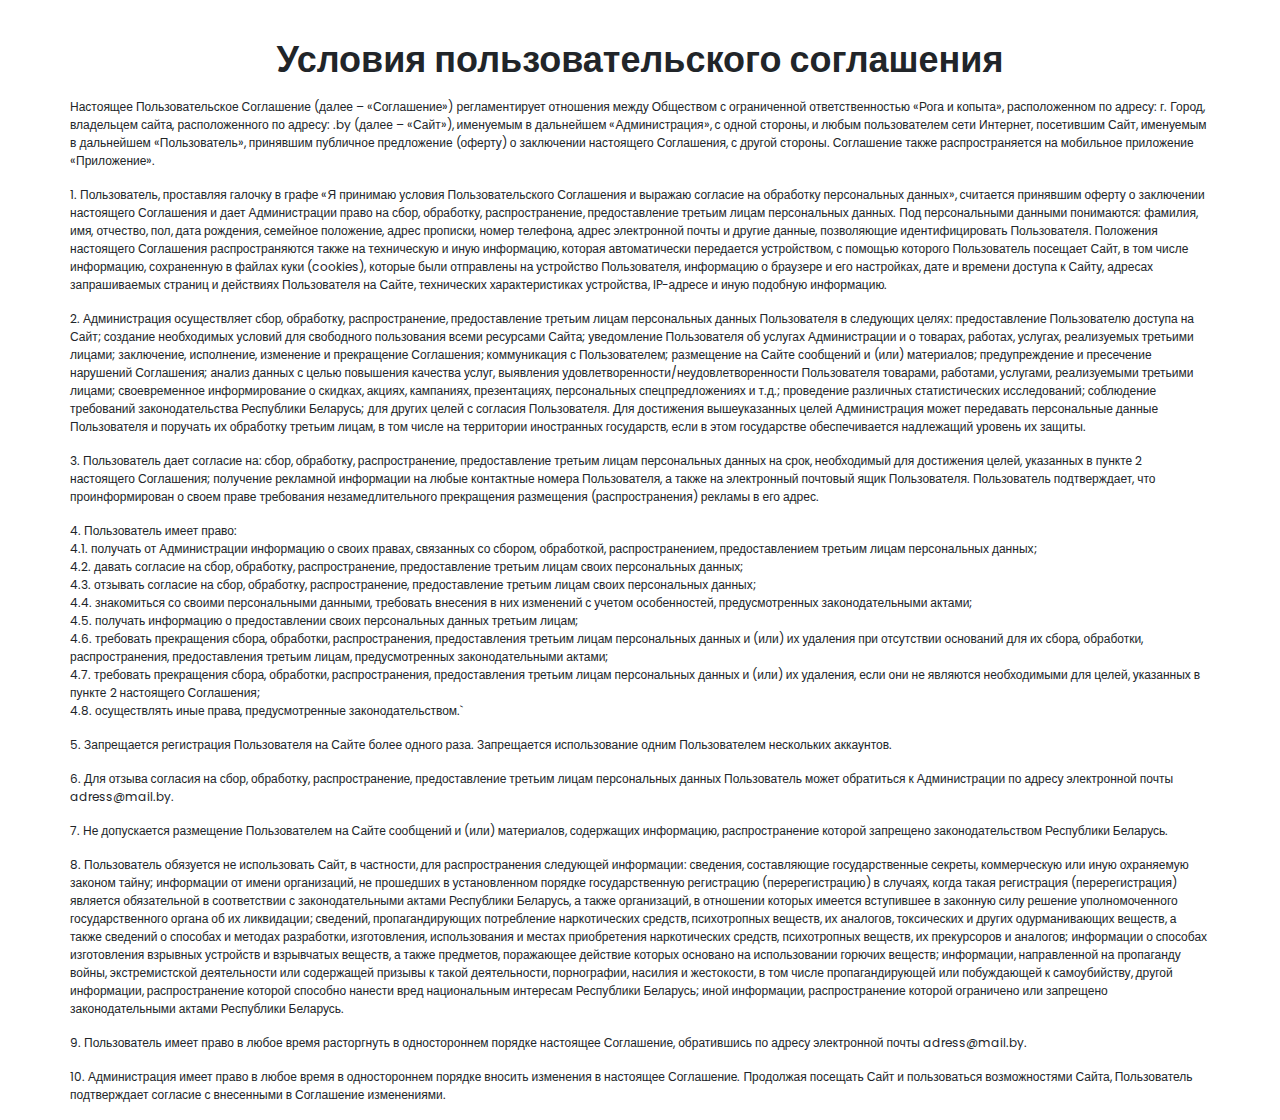
<file: src/policy.html>
<!DOCTYPE html>
<html lang="en">
<head>
    <meta charset="UTF-8">
    <meta http-equiv="X-UA-Compatible" content="IE=edge">
    <meta name="viewport" content="width=device-width, initial-scale=1.0">

    
    <link rel="apple-touch-icon" sizes="57x57" href="/src/icons/favicon/apple-icon-57x57.png">
    <link rel="apple-touch-icon" sizes="60x60" href="/src/icons/favicon/apple-icon-60x60.png">
    <link rel="apple-touch-icon" sizes="72x72" href="/apple-icon-72x72.png">
    <link rel="apple-touch-icon" sizes="76x76" href="/src/icons/favicon/apple-icon-76x76.png">
    <link rel="apple-touch-icon" sizes="114x114" href="/src/icons/favicon/apple-icon-114x114.png">
    <link rel="apple-touch-icon" sizes="120x120" href="/src/icons/favicon/apple-icon-120x120.png">
    <link rel="apple-touch-icon" sizes="144x144" href="/src/icons/favicon/apple-icon-144x144.png">
    <link rel="apple-touch-icon" sizes="152x152" href="/src/icons/favicon/apple-icon-152x152.png">
    <link rel="apple-touch-icon" sizes="180x180" href="/src/icons/favicon/apple-icon-180x180.png">
    <link rel="icon" type="image/png" sizes="192x192"  href="/src/icons/favicon/android-icon-192x192.png">
    <link rel="icon" type="image/png" sizes="32x32" href="/src/icons/favicon/favicon-32x32.png">
    <link rel="icon" type="image/png" sizes="96x96" href="/src/icons/favicon/favicon-96x96.png">
    <link rel="icon" type="image/png" sizes="16x16" href="/src/icons/favicon/favicon-16x16.png">
    <link rel="manifest" href="/src/icons/favicon/manifest.json">
    <meta name="msapplication-TileColor" content="#ffffff">
    <meta name="msapplication-TileImage" content="/src/icons/favicon/ms-icon-144x144.png">
    <meta name="theme-color" content="#ffffff">
    <link rel="stylesheet" href="css/style.min.css">
    <title>Условия пользовательского соглашения</title>
</head>
<body>

    <div class="container">

        <h1 class="title title_policy">Условия пользовательского соглашения</h1>
        <p class="text">Настоящее Пользовательское Соглашение (далее – «Соглашение») регламентирует отношения между Обществом с ограниченной ответственностью «Рога и копыта», расположенном по адресу: г. Город, владельцем сайта, расположенного по адресу: .by (далее – «Сайт»), именуемым в дальнейшем «Администрация», с одной стороны, и любым пользователем сети Интернет, посетившим Сайт, именуемым в дальнейшем «Пользователь», принявшим публичное предложение (оферту) о заключении настоящего Соглашения, с другой стороны. Соглашение также распространяется на мобильное приложение «Приложение».</p>
        <p class="text">1. Пользователь, проставляя галочку в графе «Я принимаю условия Пользовательского Соглашения и выражаю согласие на обработку персональных данных», считается принявшим оферту о заключении настоящего Соглашения и дает Администрации право на сбор, обработку, распространение, предоставление третьим лицам персональных данных. Под персональными данными понимаются: фамилия, имя, отчество, пол, дата рождения, семейное положение, адрес прописки, номер телефона, адрес электронной почты и другие данные, позволяющие идентифицировать Пользователя. Положения настоящего Соглашения распространяются также на техническую и иную информацию, которая автоматически передается устройством, с помощью которого Пользователь посещает Сайт, в том числе информацию, сохраненную в файлах куки (cookies), которые были отправлены на устройство Пользователя, информацию о браузере и его настройках, дате и времени доступа к Сайту, адресах запрашиваемых страниц и действиях Пользователя на Сайте, технических характеристиках устройства, IP-адресе и иную подобную информацию.</p>
        <p class="text">2. Администрация осуществляет сбор, обработку, распространение, предоставление третьим лицам персональных данных Пользователя в следующих целях: предоставление Пользователю доступа на Сайт; создание необходимых условий для свободного пользования всеми ресурсами Сайта; уведомление Пользователя об услугах Администрации и о товарах, работах, услугах, реализуемых третьими лицами; заключение, исполнение, изменение и прекращение Соглашения; коммуникация с Пользователем; размещение на Сайте сообщений и (или) материалов; предупреждение и пресечение нарушений Соглашения; анализ данных с целью повышения качества услуг, выявления удовлетворенности/неудовлетворенности Пользователя товарами, работами, услугами, реализуемыми третьими лицами; своевременное информирование о скидках, акциях, кампаниях, презентациях, персональных спецпредложениях и т.д.; проведение различных статистических исследований; соблюдение требований законодательства Республики Беларусь; для других целей с согласия Пользователя. Для достижения вышеуказанных целей Администрация может передавать персональные данные Пользователя и поручать их обработку третьим лицам, в том числе на территории иностранных государств, если в этом государстве обеспечивается надлежащий уровень их защиты.</p>
        <p class="text">3. Пользователь дает согласие на: сбор, обработку, распространение, предоставление третьим лицам персональных данных на срок, необходимый для достижения целей, указанных в пункте 2 настоящего Соглашения; получение рекламной информации на любые контактные номера Пользователя, а также на электронный почтовый ящик Пользователя. Пользователь подтверждает, что проинформирован о своем праве требования незамедлительного прекращения размещения (распространения) рекламы в его адрес.</p>
        <p class="text">4. Пользователь имеет право:<br>
            4.1. получать от Администрации информацию о своих правах, связанных со сбором, обработкой, распространением, предоставлением третьим лицам персональных данных;<br>
            4.2. давать согласие на сбор, обработку, распространение, предоставление третьим лицам своих персональных данных;<br>
            4.3. отзывать согласие на сбор, обработку, распространение, предоставление третьим лицам своих персональных данных;<br>
            4.4. знакомиться со своими персональными данными, требовать внесения в них изменений с учетом особенностей, предусмотренных законодательными актами;<br>
            4.5. получать информацию о предоставлении своих персональных данных третьим лицам;<br>
            4.6. требовать прекращения сбора, обработки, распространения, предоставления третьим лицам персональных данных и (или) их удаления при отсутствии оснований для их сбора, обработки, распространения, предоставления третьим лицам, предусмотренных законодательными актами;<br>
            4.7. требовать прекращения сбора, обработки, распространения, предоставления третьим лицам персональных данных и (или) их удаления, если они не являются необходимыми для целей, указанных в пункте 2 настоящего Соглашения;<br>
            4.8. осуществлять иные права, предусмотренные законодательством.`</p>
        <p class="text">5. Запрещается регистрация Пользователя на Сайте более одного раза. Запрещается использование одним Пользователем нескольких аккаунтов.</p>
        <p class="text">6. Для отзыва согласия на сбор, обработку, распространение, предоставление третьим лицам персональных данных Пользователь может обратиться к Администрации по адресу электронной почты adress@mail.by.</p>
        <p class="text">7. Не допускается размещение Пользователем на Сайте сообщений и (или) материалов, содержащих информацию, распространение которой запрещено законодательством Республики Беларусь.</p>
        <p class="text">8. Пользователь обязуется не использовать Сайт, в частности, для распространения следующей информации: сведения, составляющие государственные секреты, коммерческую или иную охраняемую законом тайну; информации от имени организаций, не прошедших в установленном порядке государственную регистрацию (перерегистрацию) в случаях, когда такая регистрация (перерегистрация) является обязательной в соответствии с законодательными актами Республики Беларусь, а также организаций, в отношении которых имеется вступившее в законную силу решение уполномоченного государственного органа об их ликвидации; сведений, пропагандирующих потребление наркотических средств, психотропных веществ, их аналогов, токсических и других одурманивающих веществ, а также сведений о способах и методах разработки, изготовления, использования и местах приобретения наркотических средств, психотропных веществ, их прекурсоров и аналогов; информации о способах изготовления взрывных устройств и взрывчатых веществ, а также предметов, поражающее действие которых основано на использовании горючих веществ; информации, направленной на пропаганду войны, экстремистской деятельности или содержащей призывы к такой деятельности, порнографии, насилия и жестокости, в том числе пропагандирующей или побуждающей к самоубийству, другой информации, распространение которой способно нанести вред национальным интересам Республики Беларусь; иной информации, распространение которой ограничено или запрещено законодательными актами Республики Беларусь.</p>
        <p class="text">9. Пользователь имеет право в любое время расторгнуть в одностороннем порядке настоящее Соглашение, обратившись по адресу электронной почты adress@mail.by.</p>
        <p class="text">10. Администрация имеет право в любое время в одностороннем порядке вносить изменения в настоящее Соглашение. Продолжая посещать Сайт и пользоваться возможностями Сайта, Пользователь подтверждает согласие с внесенными в Соглашение изменениями.</p>
    
    </div>

</html>
</file>
<file: src/css/style.min.css>
/*!
 * Bootstrap Reboot v4.3.1 (https://getbootstrap.com/)
 * Copyright 2011-2019 The Bootstrap Authors
 * Copyright 2011-2019 Twitter, Inc.
 * Licensed under MIT (https://github.com/twbs/bootstrap/blob/master/LICENSE)
 * Forked from Normalize.css, licensed MIT (https://github.com/necolas/normalize.css/blob/master/LICENSE.md)
 */@import url("https://fonts.googleapis.com/css2?family=Poppins:wght@500;700&display=swap");*,::after,::before{-webkit-box-sizing:border-box;box-sizing:border-box}html{font-family:sans-serif;line-height:1.15;-webkit-text-size-adjust:100%;-webkit-tap-highlight-color:transparent}article,aside,figcaption,figure,footer,header,hgroup,main,nav,section{display:block}body{margin:0;font-family:-apple-system,BlinkMacSystemFont,"Segoe UI",Roboto,"Helvetica Neue",Arial,"Noto Sans",sans-serif,"Apple Color Emoji","Segoe UI Emoji","Segoe UI Symbol","Noto Color Emoji";font-size:1rem;font-weight:400;line-height:1.5;color:#212529;text-align:left;background-color:#fff}[tabindex="-1"]:focus{outline:0 !important}hr{-webkit-box-sizing:content-box;box-sizing:content-box;height:0;overflow:visible}h1,h2,h3,h4,h5,h6{margin-top:0;margin-bottom:.5rem}p{margin-top:0;margin-bottom:1rem}abbr[data-original-title],abbr[title]{text-decoration:underline;-webkit-text-decoration:underline dotted;text-decoration:underline dotted;cursor:help;border-bottom:0;-webkit-text-decoration-skip-ink:none;text-decoration-skip-ink:none}address{margin-bottom:1rem;font-style:normal;line-height:inherit}dl,ol,ul{margin-top:0;margin-bottom:1rem}ol ol,ol ul,ul ol,ul ul{margin-bottom:0}dt{font-weight:700}dd{margin-bottom:.5rem;margin-left:0}blockquote{margin:0 0 1rem}b,strong{font-weight:bolder}small{font-size:80%}sub,sup{position:relative;font-size:75%;line-height:0;vertical-align:baseline}sub{bottom:-.25em}sup{top:-.5em}a{color:#007bff;text-decoration:none;background-color:transparent}a:hover{color:#0056b3;text-decoration:underline}a:not([href]):not([tabindex]){color:inherit;text-decoration:none}a:not([href]):not([tabindex]):focus,a:not([href]):not([tabindex]):hover{color:inherit;text-decoration:none}a:not([href]):not([tabindex]):focus{outline:0}code,kbd,pre,samp{font-family:SFMono-Regular,Menlo,Monaco,Consolas,"Liberation Mono","Courier New",monospace;font-size:1em}pre{margin-top:0;margin-bottom:1rem;overflow:auto}figure{margin:0 0 1rem}img{vertical-align:middle;border-style:none}svg{overflow:hidden;vertical-align:middle}table{border-collapse:collapse}caption{padding-top:.75rem;padding-bottom:.75rem;color:#6c757d;text-align:left;caption-side:bottom}th{text-align:inherit}label{display:inline-block;margin-bottom:.5rem}button{border-radius:0}button:focus{outline:1px dotted;outline:5px auto -webkit-focus-ring-color}button,input,optgroup,select,textarea{margin:0;font-family:inherit;font-size:inherit;line-height:inherit}button,input{overflow:visible}button,select{text-transform:none}select{word-wrap:normal}[type=button],[type=reset],[type=submit],button{-webkit-appearance:button}[type=button]:not(:disabled),[type=reset]:not(:disabled),[type=submit]:not(:disabled),button:not(:disabled){cursor:pointer}[type=button]::-moz-focus-inner,[type=reset]::-moz-focus-inner,[type=submit]::-moz-focus-inner,button::-moz-focus-inner{padding:0;border-style:none}input[type=checkbox],input[type=radio]{-webkit-box-sizing:border-box;box-sizing:border-box;padding:0}input[type=date],input[type=datetime-local],input[type=month],input[type=time]{-webkit-appearance:listbox}textarea{overflow:auto;resize:vertical}fieldset{min-width:0;padding:0;margin:0;border:0}legend{display:block;width:100%;max-width:100%;padding:0;margin-bottom:.5rem;font-size:1.5rem;line-height:inherit;color:inherit;white-space:normal}progress{vertical-align:baseline}[type=number]::-webkit-inner-spin-button,[type=number]::-webkit-outer-spin-button{height:auto}[type=search]{outline-offset:-2px;-webkit-appearance:none}[type=search]::-webkit-search-decoration{-webkit-appearance:none}::-webkit-file-upload-button{font:inherit;-webkit-appearance:button}output{display:inline-block}summary{display:list-item;cursor:pointer}template{display:none}[hidden]{display:none !important}*{font-family:'Poppins', sans-serif;margin:0;padding:0}.container{width:1140px;margin:0 auto}.divider{width:60px;background-color:#FFA501;height:3px;margin:25px auto 0 auto}.promo{min-height:100vh;position:relative;background:url("../img/main_bg.png") no-repeat 50%/cover;padding-top:205px}.promo__title{color:white;width:535px;margin-top:10px}.promo__subtitle{color:white;position:relative;padding-left:10px;z-index:2}.promo__subtitle::before{content:'';position:absolute;top:-25%;left:0;z-index:-1;width:36px;height:36px;background:#FFA501;border-radius:100%}.promo__btns{margin-top:25px;width:250px;display:-webkit-box;display:-ms-flexbox;display:flex;-webkit-box-align:center;-ms-flex-align:center;align-items:center;-webkit-box-pack:justify;-ms-flex-pack:justify;justify-content:space-between;cursor:pointer}.promo__link{color:#ffffff;font-weight:bold}.promo__link:hover{color:#ffffff;text-decoration:none}.title{font-weight:bold;font-size:36px;line-height:60px}.title_fz14{font-size:14px;line-height:21px}.title_fz16{font-size:16px;line-height:24px}.title_fz20{font-size:20px;line-height:30px}.title_fz48{font-size:48px}.title__section-subtitle{text-align:center;position:relative}.title__section-subtitle::before{content:'';position:absolute;top:-25%;left:0;z-index:-1;width:36px;height:36px;background:#FFA501;border-radius:100%}.title__section-subtitle::before{top:-6px;left:50%;-webkit-transform:translateX(-50%);transform:translateX(-50%)}.title__section-before{position:relative;padding-left:12px;z-index:2}.title__section-before::before{content:'';position:absolute;top:-25%;left:0;z-index:-1;width:36px;height:36px;background:#FFA501;border-radius:100%}.title__section-title{text-align:center}.title_policy{text-align:center;padding-top:30px}.text{font-size:12px;line-height:18px}.text_fz14{font-size:14px;line-height:21px}.btn{height:45px;background:#FFA501;-webkit-box-shadow:0px 4px 4px rgba(0,0,0,0.15);box-shadow:0px 4px 4px rgba(0,0,0,0.15);padding:12px 25px}.sidepanel{display:-webkit-box;display:-ms-flexbox;display:flex;top:230px;-webkit-box-orient:vertical;-webkit-box-direction:normal;-ms-flex-direction:column;flex-direction:column;height:340px;-webkit-box-pack:justify;-ms-flex-pack:justify;justify-content:space-between;position:fixed;z-index:3;left:50px;color:#fff;-webkit-box-align:center;-ms-flex-align:center;align-items:center}.sidepanel__divider{width:2px;height:70px;background-color:#fff}.sidepanel__link{color:#fff}.sidepanel__text{height:150px;width:25px}.sidepanel__text span{-webkit-transform:rotate(-90deg) translate(-30%, -260%);transform:rotate(-90deg) translate(-30%, -260%);display:block;width:150px}.hamburger{position:absolute;top:20px;right:30px;height:21px;display:-webkit-box;display:-ms-flexbox;display:flex;-webkit-box-orient:vertical;-webkit-box-direction:normal;-ms-flex-direction:column;flex-direction:column;-webkit-box-pack:justify;-ms-flex-pack:justify;justify-content:space-between;-webkit-box-align:end;-ms-flex-align:end;align-items:flex-end;cursor:pointer}.hamburger span{display:block;width:30px;height:3px;background:#fff}.hamburger span.long{width:36px}.menu{position:fixed;top:0;left:-100%;width:100%;height:100vh;z-index:10;visibility:hidden;opacity:0;-webkit-transition:all 0.6s;transition:all 0.6s}.menu.active{left:0;visibility:visible;opacity:1}.menu__block{position:relative;width:345px;background-color:#FFA501;height:100%;padding-top:140px;padding-left:40px;-webkit-transition:all 0.6s;transition:all 0.6s;z-index:10}.menu__close{position:absolute;top:25px;right:25px;cursor:pointer}.menu__list{list-style-type:none;padding-left:35px}.menu__link{position:relative;font-weight:bold;font-size:24px;line-height:36px;margin-bottom:15px}.menu__link::before{content:'';position:absolute;top:12px;left:-35px;width:15px;height:15px;border-radius:100%;border:1px solid #000;-webkit-transition:all 0.6s;transition:all 0.6s}.menu__link:hover::before{background:#fff}.menu__link a{color:#fff;text-decoration:none}.menu__social{position:absolute;width:90px;display:-webkit-box;display:-ms-flexbox;display:flex;-webkit-box-pack:justify;-ms-flex-pack:justify;justify-content:space-between;-webkit-box-align:center;-ms-flex-align:center;align-items:center;bottom:50px;left:50%;-webkit-transform:translate(-50%);transform:translate(-50%)}.menu__overlay{position:fixed;top:0;left:0;width:100%;height:100%;background-color:#fff;opacity:.75}.about__wrapper{display:-ms-grid;display:grid;padding-top:120px;-ms-grid-columns:400px 670px;grid-template-columns:400px 670px;-ms-grid-rows:minmax(245px, auto) minmax(255px, auto);grid-template-rows:minmax(245px, auto) minmax(255px, auto);grid-auto-rows:minmax(245px, auto);gap:40px 70px;-webkit-box-pack:start;-ms-flex-pack:start;justify-content:start}.about__photo{-ms-grid-row:1;-ms-grid-row-span:2;grid-row:1 / 3}.about__photo img{height:600px}.about__descr{padding-top:6px}.about__descr .divider{margin-top:0;margin-bottom:20px;margin-left:0}.about__skills{display:-ms-grid;display:grid;gap:20px 50px;-ms-grid-rows:(minmax(115px, auto))[2];-ms-grid-columns:(260px)[2];grid-template:repeat(2, minmax(115px, auto))/repeat(2, 260px);grid-auto-rows:1fr}.about__skill{display:-ms-grid;display:grid;-ms-grid-columns:40px 200px;grid-template-columns:40px 200px;position:relative;gap:20px}.about__skill::before{content:'';position:absolute;left:0;z-index:-1;width:36px;height:36px;background:#FFA501;border-radius:100%}.about__skill .text{margin-top:6px}.about__skill img{padding-top:15px;padding-left:15px}.about__skill::before{padding-top:0px}.resume{padding-top:120px}.resume__wrapper{display:-ms-grid;display:grid;padding:60px 65px 0 65px;-ms-grid-columns:(425px)[2];grid-template-columns:repeat(2, 425px);-webkit-column-gap:135px;column-gap:135px}.resume__column-title{position:relative;padding-left:35px}.resume__column-title::before{content:'';position:absolute;width:15px;height:15px;background:#FFA501;border-radius:100%;left:-7px;top:25%}.resume ul{list-style-type:none;position:relative}.resume ul::after{content:'';width:1px;height:calc(100% + 16px);position:absolute;top:-15px;left:0;background-color:#000}.resume__item{position:relative}.resume__item::before{position:absolute;content:'';height:1px;width:45px;background-color:#000;top:67px}.resume__item-head{position:relative;padding:45px 0 0 100px}.resume__item-head h4{margin-bottom:0}.resume__item-body{padding-left:43px;margin-top:12px}.resume__item-icon{position:absolute;top:50px;left:45px}.resume__item-icon::before{content:'';position:absolute;top:-25%;left:0;z-index:-1;width:36px;height:36px;background:#FFA501;border-radius:100%}.resume__item-icon img{position:absolute;left:17px;top:12px;margin-top:5px}.skills{padding-top:120px}.skills__wrapper{margin-top:60px;position:relative;display:-ms-grid;display:grid;-ms-grid-columns:1fr;grid-template-columns:1fr;row-gap:120px}.skills .skill__items{display:-ms-grid;display:grid;-ms-grid-columns:(270px)[4];grid-template-columns:repeat(4, 270px);-ms-grid-rows:(270px)[2];grid-template-rows:repeat(2, 270px);gap:13px}.skills .skill__item{border:1px solid #000000;padding-left:30px;position:relative;display:-ms-grid;display:grid;-ms-grid-columns:1fr;grid-template-columns:1fr;-ms-grid-rows:115px 36px 1fr;grid-template-rows:115px 36px 1fr}.skills .skill__item-icon{-ms-flex-item-align:center;-ms-grid-row-align:center;align-self:center}.skills .skill__item p{width:211px}.skills .skill__percents{display:-ms-grid;display:grid;-ms-grid-columns:(350px)[3];grid-template-columns:repeat(3, 350px);-ms-grid-rows:(70px)[2];grid-template-rows:repeat(2, 70px);grid-auto-rows:70px;gap:30px 45px}.skills .skill__percent{display:-ms-grid;display:grid;-ms-grid-columns:(1fr)[2];grid-template-columns:repeat(2, 1fr);-ms-grid-rows:1fr 14px;grid-template-rows:1fr 14px}.skills .skill__percent-header{position:relative;padding-left:13px;padding-top:8px;z-index:2}.skills .skill__percent-header::before{content:'';position:absolute;top:-25%;left:0;z-index:-1;width:36px;height:36px;background:#FFA501;border-radius:100%}.skills .skill__percent-header::before{top:0%}.skills .skill__percent-count{padding-top:8px;-ms-grid-column-align:end;justify-self:end}.skills .skill__percent-lineholder{position:relative;-ms-grid-column:1;-ms-grid-column-span:2;grid-column:1 / 3;background:#E8E4DE;border-radius:4px;z-index:-1}.skills .skill__percent-lineholder span{display:block;height:100%;background:#FFA501;border-radius:4px}.portfolio{padding-top:120px}.portfolio__wrapper{margin-top:60px;display:-ms-grid;display:grid;-ms-grid-rows:(280px)[2];-ms-grid-columns:(280px)[4];grid-template:repeat(2, 280px)/repeat(4, 280px);grid-auto-rows:280px;gap:5px}.portfolio__wrapper .plans{-ms-grid-row:1;-ms-grid-row-span:2;grid-row:1 / 3;-ms-grid-column:4;-ms-grid-column-span:1;grid-column:4 / 5}.portfolio__wrapper .mac{-ms-grid-row:2;-ms-grid-row-span:1;grid-row:2 / 3;-ms-grid-column:2;-ms-grid-column-span:2;grid-column:2 / 4}.portfolio__item{-webkit-transition:all 0.6s;transition:all 0.6s}.portfolio__item img{width:100%}.portfolio__item:hover{-webkit-transform:scale(1.04);transform:scale(1.04);-webkit-filter:drop-shadow(30px 16px 30px #FFA501);filter:drop-shadow(30px 16px 30px #FFA501)}.price{padding-top:60px}.price__wrapper{margin-top:60px;padding-left:60px;padding-right:60px;display:-ms-grid;display:grid;-ms-grid-columns:(370px)[2];grid-template-columns:repeat(2, 370px);-webkit-box-pack:justify;-ms-flex-pack:justify;justify-content:space-between}.price__items{display:-ms-grid;display:grid;row-gap:15px;-ms-grid-rows:(44px)[3];grid-template-rows:repeat(3, 44px)}.price__item{display:-ms-grid;display:grid;-ms-grid-columns:25px (auto)[2];grid-template-columns:25px repeat(2, auto);-ms-grid-rows:(1fr)[2];grid-template-rows:repeat(2, 1fr)}.price__item-descr{-ms-grid-column:2;-ms-grid-column-span:2;grid-column:2 / 4}.price__item-sum{-ms-grid-column-align:end;justify-self:end}.price__item-circle{background:#FFA501;width:15px;height:15px;border-radius:100%;-webkit-transform:translateY(3px);transform:translateY(3px)}.contacts{padding-top:120px;padding-bottom:90px}.contacts__wrapper{padding:0 .5px 0 52px;display:-ms-grid;display:grid;-ms-grid-columns:400px 585px;grid-template-columns:400px 585px;-webkit-box-pack:justify;-ms-flex-pack:justify;justify-content:space-between}.contacts__photo img{width:100%;height:600px;-o-object-fit:contain;object-fit:contain}.contacts__descr{padding-top:6px}.contacts__descr .divider{margin-top:0;margin-left:0}.contacts__title,.contacts__social{padding-top:20px}.contacts__link{margin-right:25px}.contacts__link img{max-width:30px;max-height:30px}.contacts__form{margin-top:30px;display:-ms-grid;display:grid;-ms-grid-rows:45px 190px 45px;-ms-grid-columns:(280px)[2];grid-template:45px 190px 45px/repeat(2, 280px);-webkit-box-pack:justify;-ms-flex-pack:justify;justify-content:space-between;row-gap:28px}.contacts__form label{position:absolute;height:18px;padding:0 8px;background-color:#fff;font-size:12px;margin-bottom:0;top:-9px;left:12px}.contacts__triggers{-ms-grid-column:1;-ms-grid-column-span:2;grid-column:1 / 3;display:-ms-grid;display:grid;-ms-grid-columns:(auto)[2];grid-template-columns:repeat(2, auto);-webkit-column-gap:35px;column-gap:35px}.contacts__policy{font-size:12px;line-height:14px;display:-webkit-box;display:-ms-flexbox;display:flex;-webkit-box-align:center;-ms-flex-align:center;align-items:center}.contacts__policy input{margin-right:10px}.contacts__input{position:relative}.contacts__input input{width:100%;height:100%;padding-left:0 20px;font-style:12px}.contacts__textarea{-ms-grid-column:1;-ms-grid-column-span:2;grid-column:1/3;position:relative}.contacts__textarea textarea{width:100%;height:100%;resize:none;padding-left:20px;font-style:12px}.contacts__btn{border:none;font-weight:bold;font-size:14px;line-height:21px}@media (max-width: 1439px){.sidepanel{display:none}}@media (max-width: 1200px){.container{max-width:960px}.about__wrapper{-ms-grid-columns:400px 520px;grid-template-columns:400px 520px;-webkit-column-gap:40px;column-gap:40px}.about__skills{-webkit-column-gap:20px;column-gap:20px;-ms-grid-rows:(minmax(115px, auto))[2];-ms-grid-columns:(250px)[2];grid-template:repeat(2, minmax(115px, auto))/repeat(2, 250px);-webkit-column-gap:15px;column-gap:15px}.resume__wrapper{display:-ms-grid;display:grid;padding:60px 35px 0 35px;-ms-grid-columns:(425px)[2];grid-template-columns:repeat(2, 425px);-webkit-column-gap:70px;column-gap:70px}.skills .skill__items{-ms-grid-columns:(270px)[auto-fit];grid-template-columns:repeat(auto-fit, 270px);-webkit-box-pack:justify;-ms-flex-pack:justify;justify-content:space-between}.skills .skill__percents{-ms-grid-columns:(375px)[auto-fit];grid-template-columns:repeat(auto-fit, 375px);-webkit-box-pack:justify;-ms-flex-pack:justify;justify-content:space-between;grid-auto-rows:minmax(70px, auto)}.portfolio__wrapper{-ms-grid-columns:(280px)[auto-fit];grid-template-columns:repeat(auto-fit, 280px);grid-auto-rows:280px;-webkit-box-pack:justify;-ms-flex-pack:justify;justify-content:space-between}.portfolio__wrapper .plans{grid-row:unset;grid-column:unset}.portfolio__wrapper .plans img{width:280px;height:280px;-o-object-fit:cover;object-fit:cover}.portfolio__wrapper .mac{grid-row:unset;grid-column:unset}.portfolio__wrapper .mac img{width:280px;height:280px;-o-object-fit:cover;object-fit:cover}}@media (max-width: 992px){.container{max-width:720px}.title{font-size:30px}.about__wrapper{padding-top:60px;-ms-grid-columns:300px 380px;grid-template-columns:300px 380px}.about__skills{-ms-grid-columns:360px;grid-template-columns:360px;grid-auto-rows:minmax(115px, auto)}.about__skills-item{-ms-grid-columns:50px 310px;grid-template-columns:50px 310px;-webkit-column-gap:20px;column-gap:20px}.about__photo img{width:100%;height:100%;-o-object-fit:contain;object-fit:contain}.resume{padding-top:60px}.resume__wrapper{padding:60px 35px 0 35px;-ms-grid-columns:(330px)[2];grid-template-columns:repeat(2, 330px);-webkit-column-gap:30px;column-gap:30px}.resume__wrapper .title{font-size:14px}.skills .title{font-size:24px}.skills .skill__percent{-ms-grid-columns:(auto)[2];grid-template-columns:repeat(2, auto)}}@media (max-width: 768px){.container{max-width:540px}.title{font-size:26px}.title_fz48{font-size:28px}.title_fz14{font-size:14px}.title_fz16{font-size:16px}.promo__title{width:300px;line-height:39px}.about{padding-top:40px}.about__wrapper{-ms-grid-rows:400px auto auto;-ms-grid-columns:100%;grid-template:400px auto auto / 100%}.about__photo{grid-row:unset}.about__skills{-ms-grid-columns:(260px)[2];grid-template-columns:repeat(2, 260px)}.about__skill{-ms-grid-columns:40px 200px;grid-template-columns:40px 200px;-webkit-column-gap:20px;column-gap:20px}.resume{padding-top:60px}.resume__wrapper{padding:60px 35px 0 35px;-ms-grid-columns:1fr;grid-template-columns:1fr;-webkit-column-gap:30px;column-gap:30px}.resume__wrapper .title{font-size:14px}.skills{padding-top:60px}.skills .title{font-size:18px}.skills .skill__percents .title_fz14{font-size:14px}}@media (max-width: 576px){.container{max-width:480px;padding:0 10px}.title{font-size:26px}.title_fz14{font-size:14px}.title_fz48{font-size:26px}.hamburger{right:20px}.menu__block{width:250px;padding-left:20px}.promo{background:url("../img/main_bg.png") no-repeat 57%/cover}.promo__btns{margin-top:30px}.promo .title{font-size:22px}.about{padding-top:40px}.about__wrapper{padding-top:0;-ms-grid-rows:340px auto auto;-ms-grid-columns:470px;grid-template:340px auto auto / 470px}.about__photo{grid-row:unset}.about__skills{-ms-grid-columns:minmax(460px, auto);grid-template-columns:minmax(460px, auto)}.about__skill{-ms-grid-columns:40px 320px;grid-template-columns:40px 320px}}@media (max-width: 480px){.container{max-width:300px;padding:0 10px}.promo{padding-top:200px}.promo .title_fz16{font-size:16px}.about__wrapper{padding-top:0;-ms-grid-rows:340px auto auto;-ms-grid-columns:300px;grid-template:340px auto auto / 300px}.about__skills{-ms-grid-columns:minmax(310px, auto);grid-template-columns:minmax(310px, auto)}.about__skill{-ms-grid-columns:40px 200px;grid-template-columns:40px 200px}.skills .skill__items{-ms-grid-columns:280px;grid-template-columns:280px;-ms-flex-pack:distribute;justify-content:space-around;padding:0 auto}.skills .skill__percents{-ms-grid-columns:300px;grid-template-columns:300px;-webkit-box-pack:center;-ms-flex-pack:center;justify-content:center}}
/*# sourceMappingURL=style.min.css.map */
</file>
